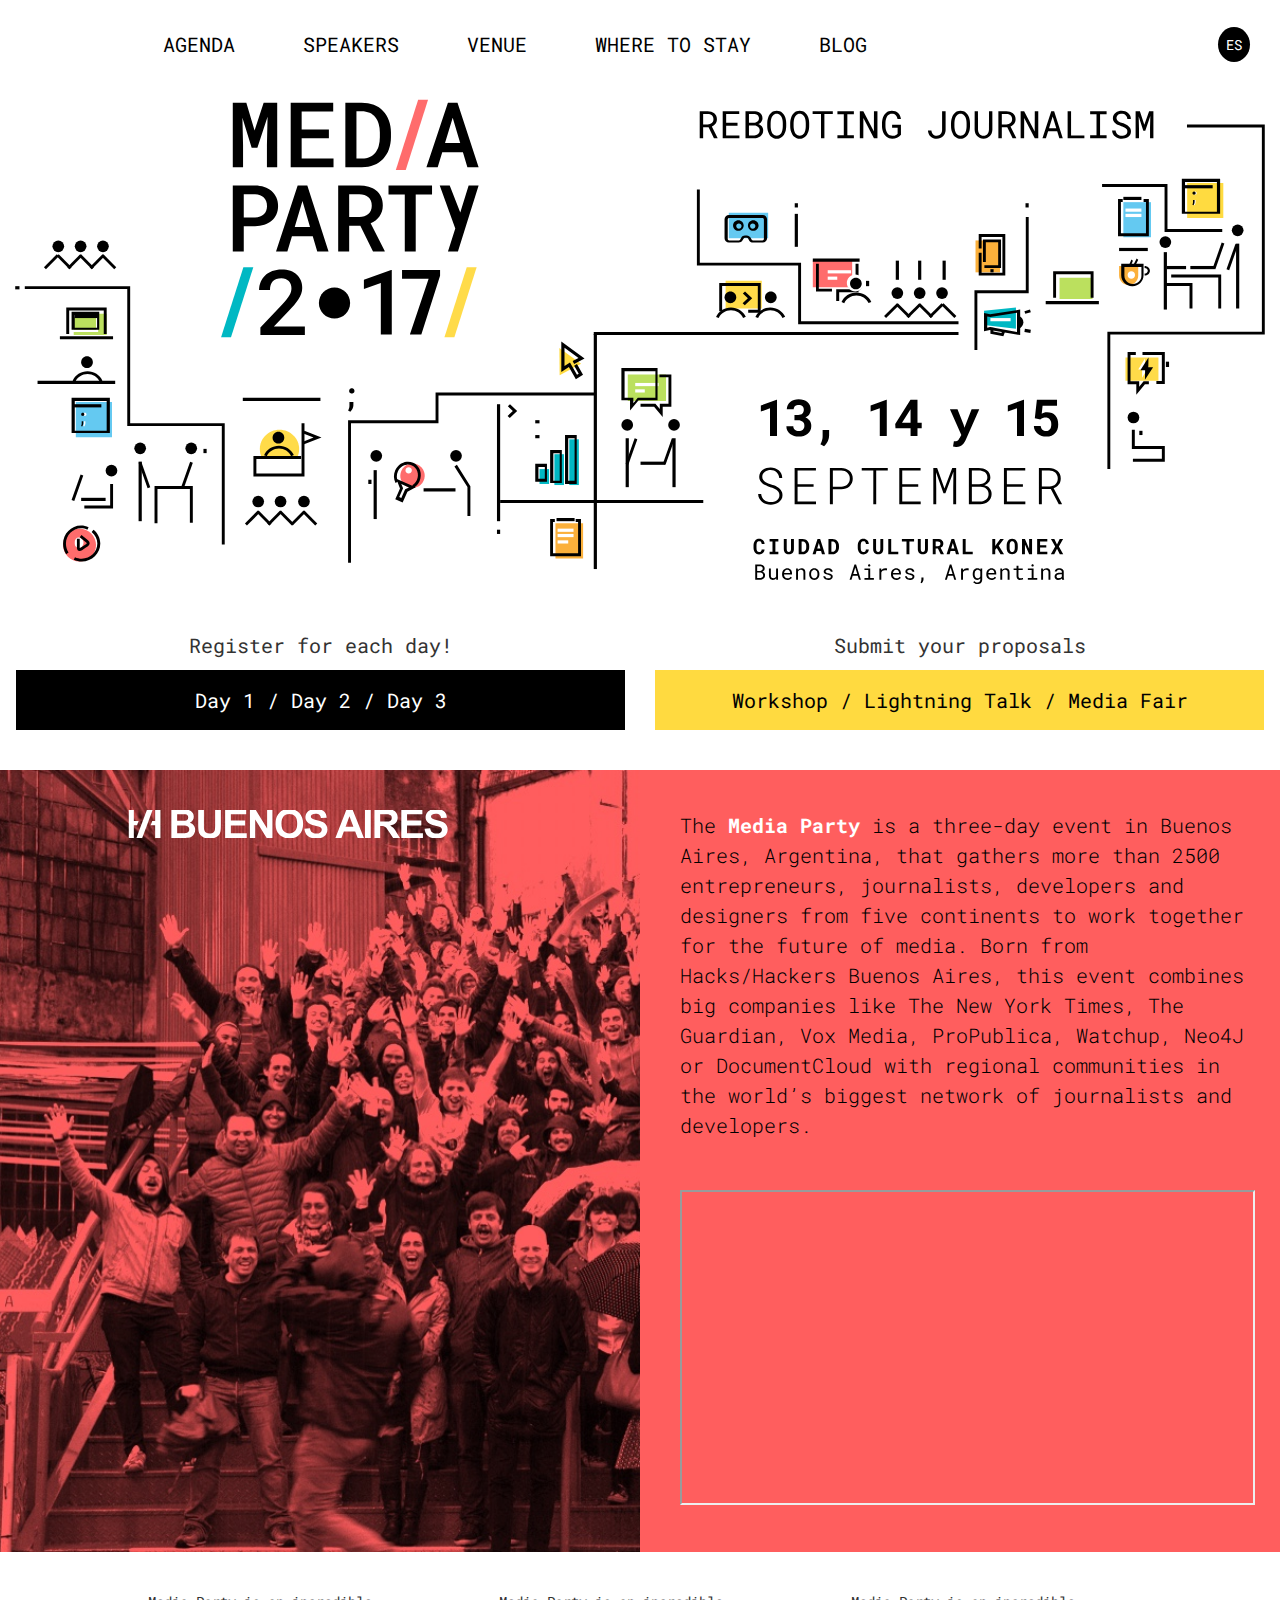
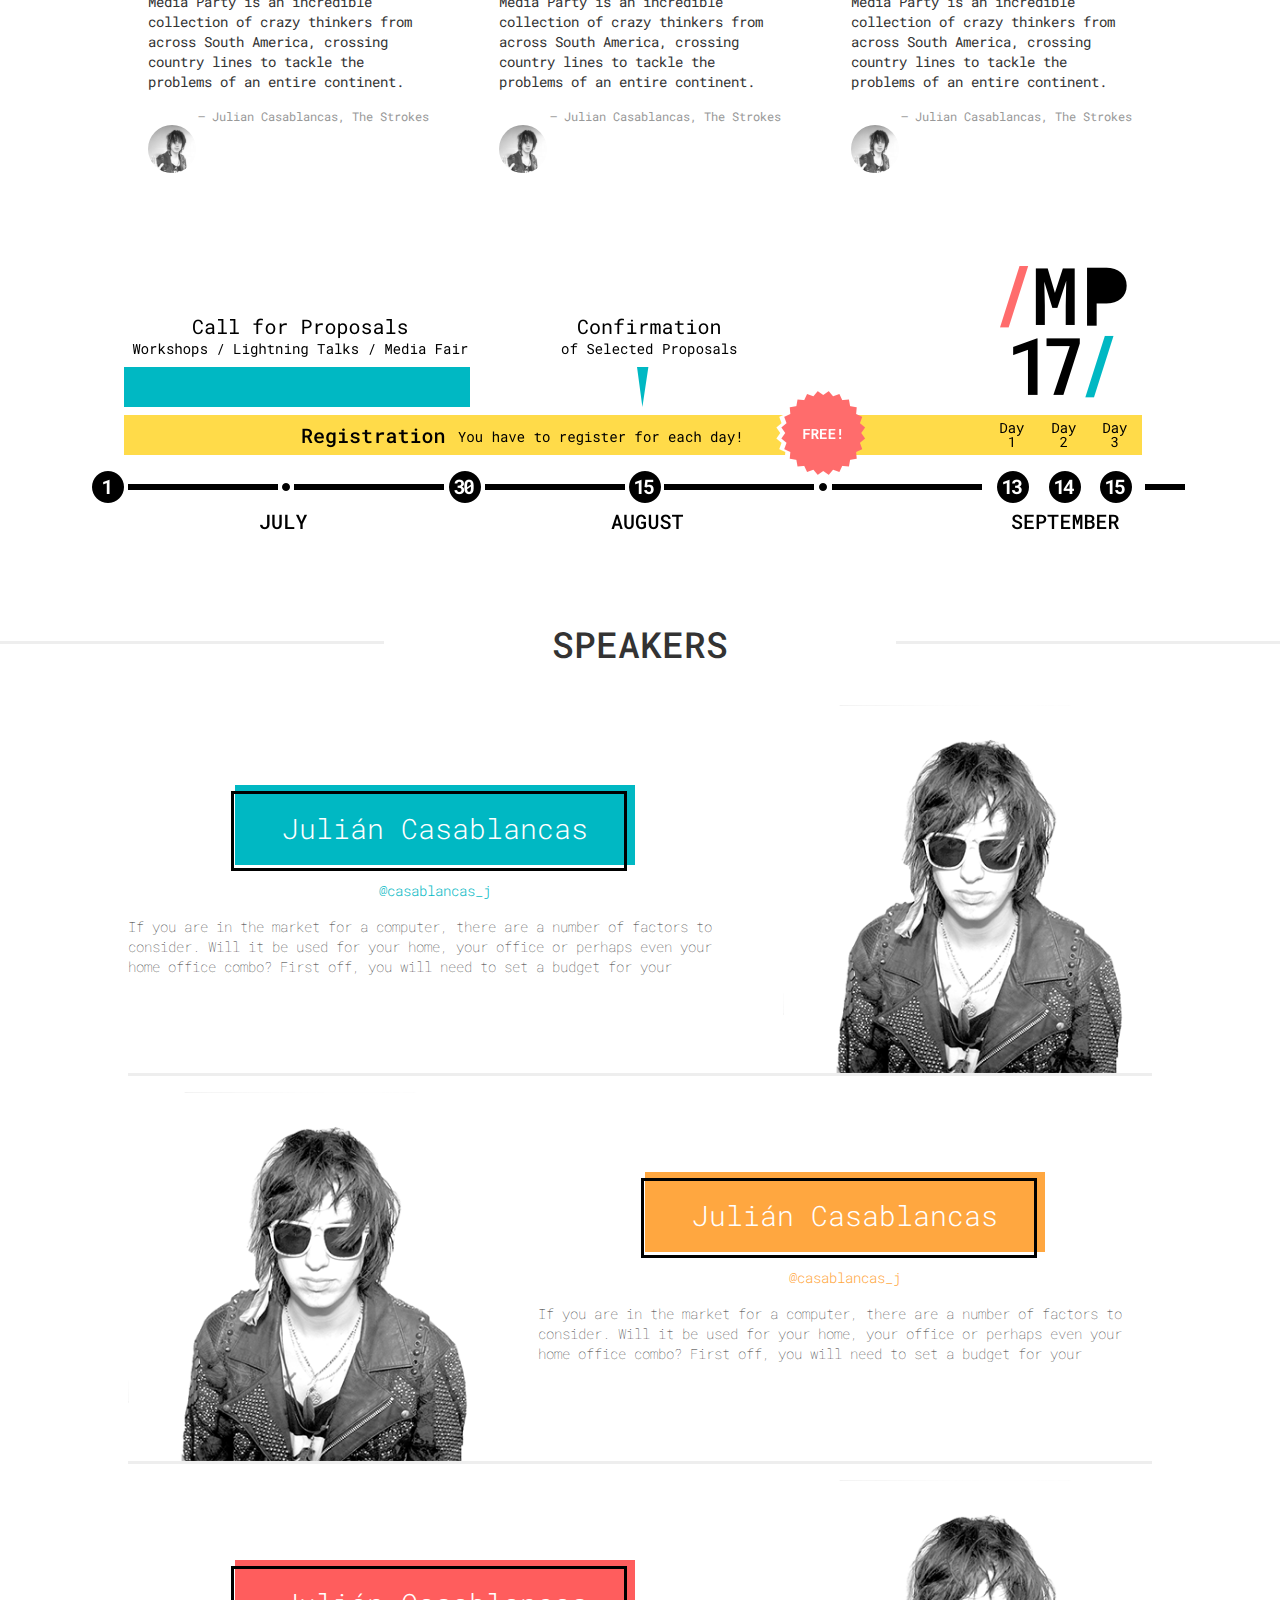
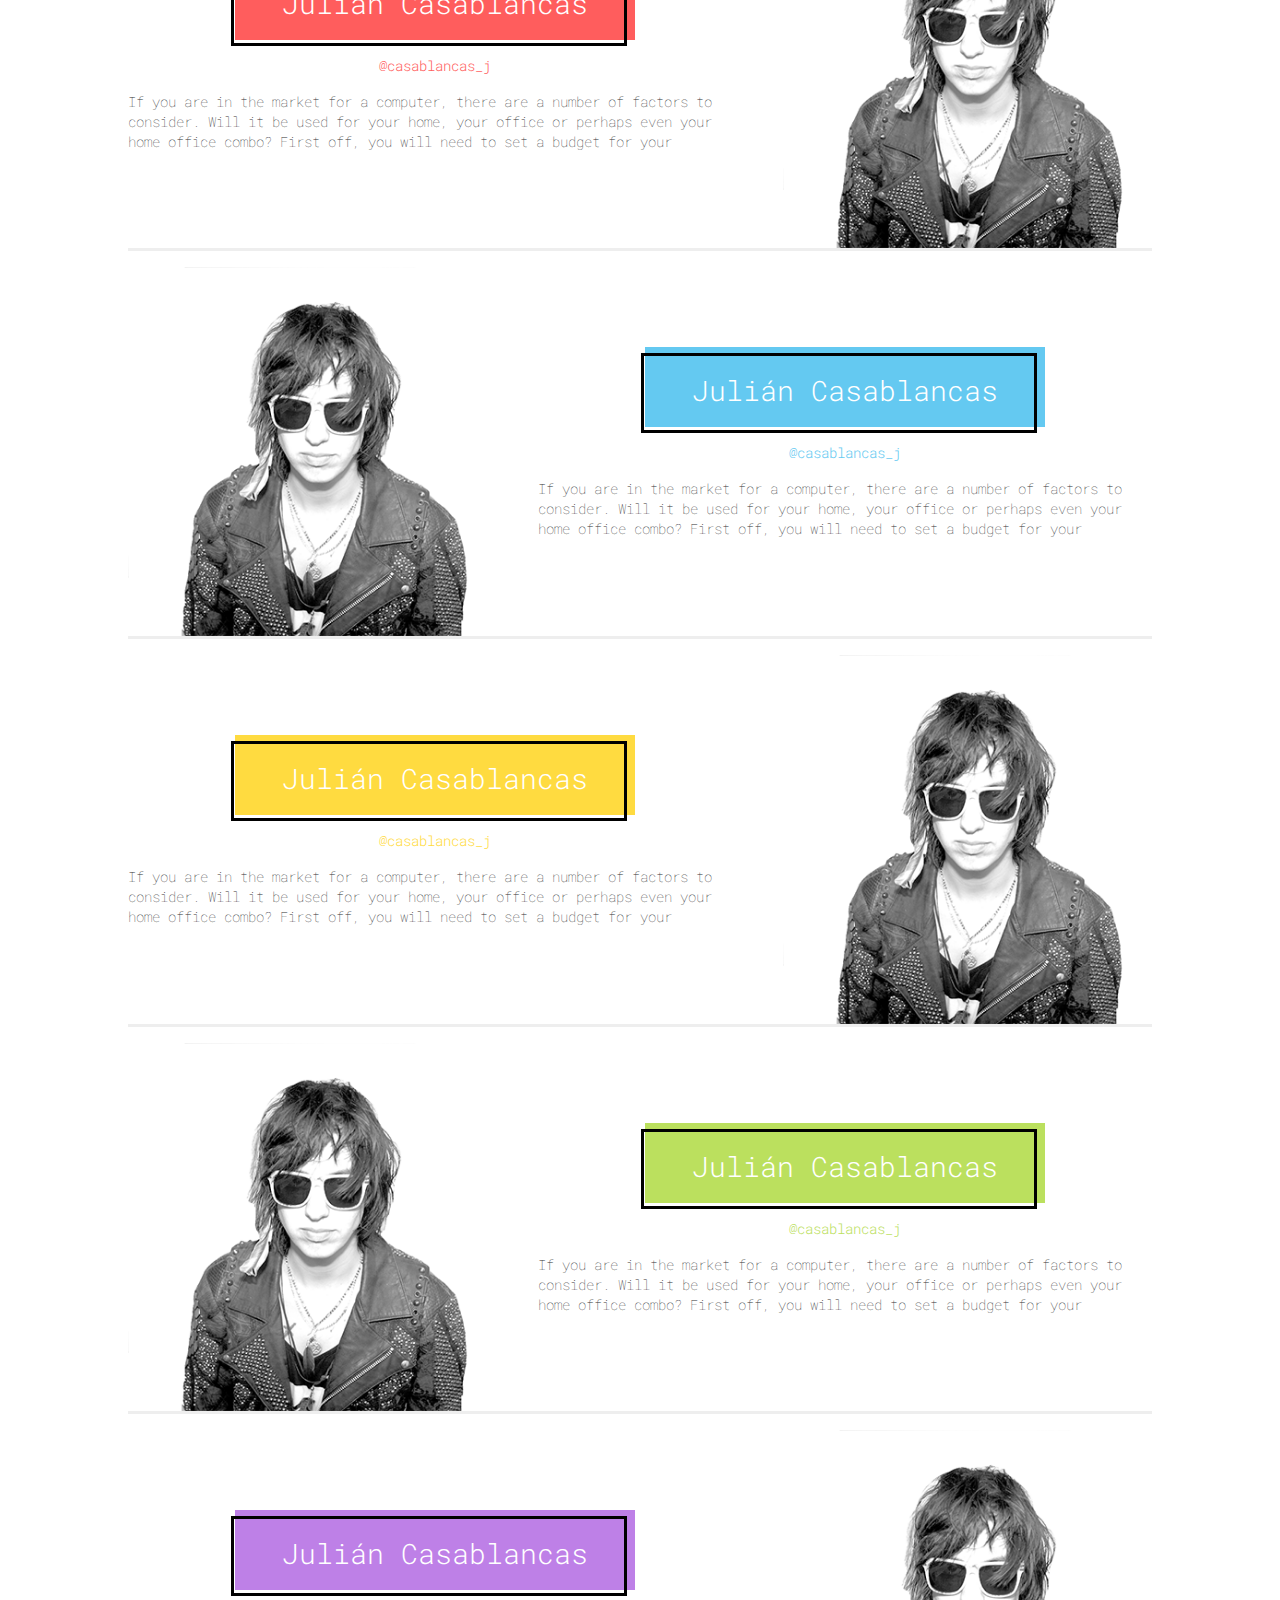
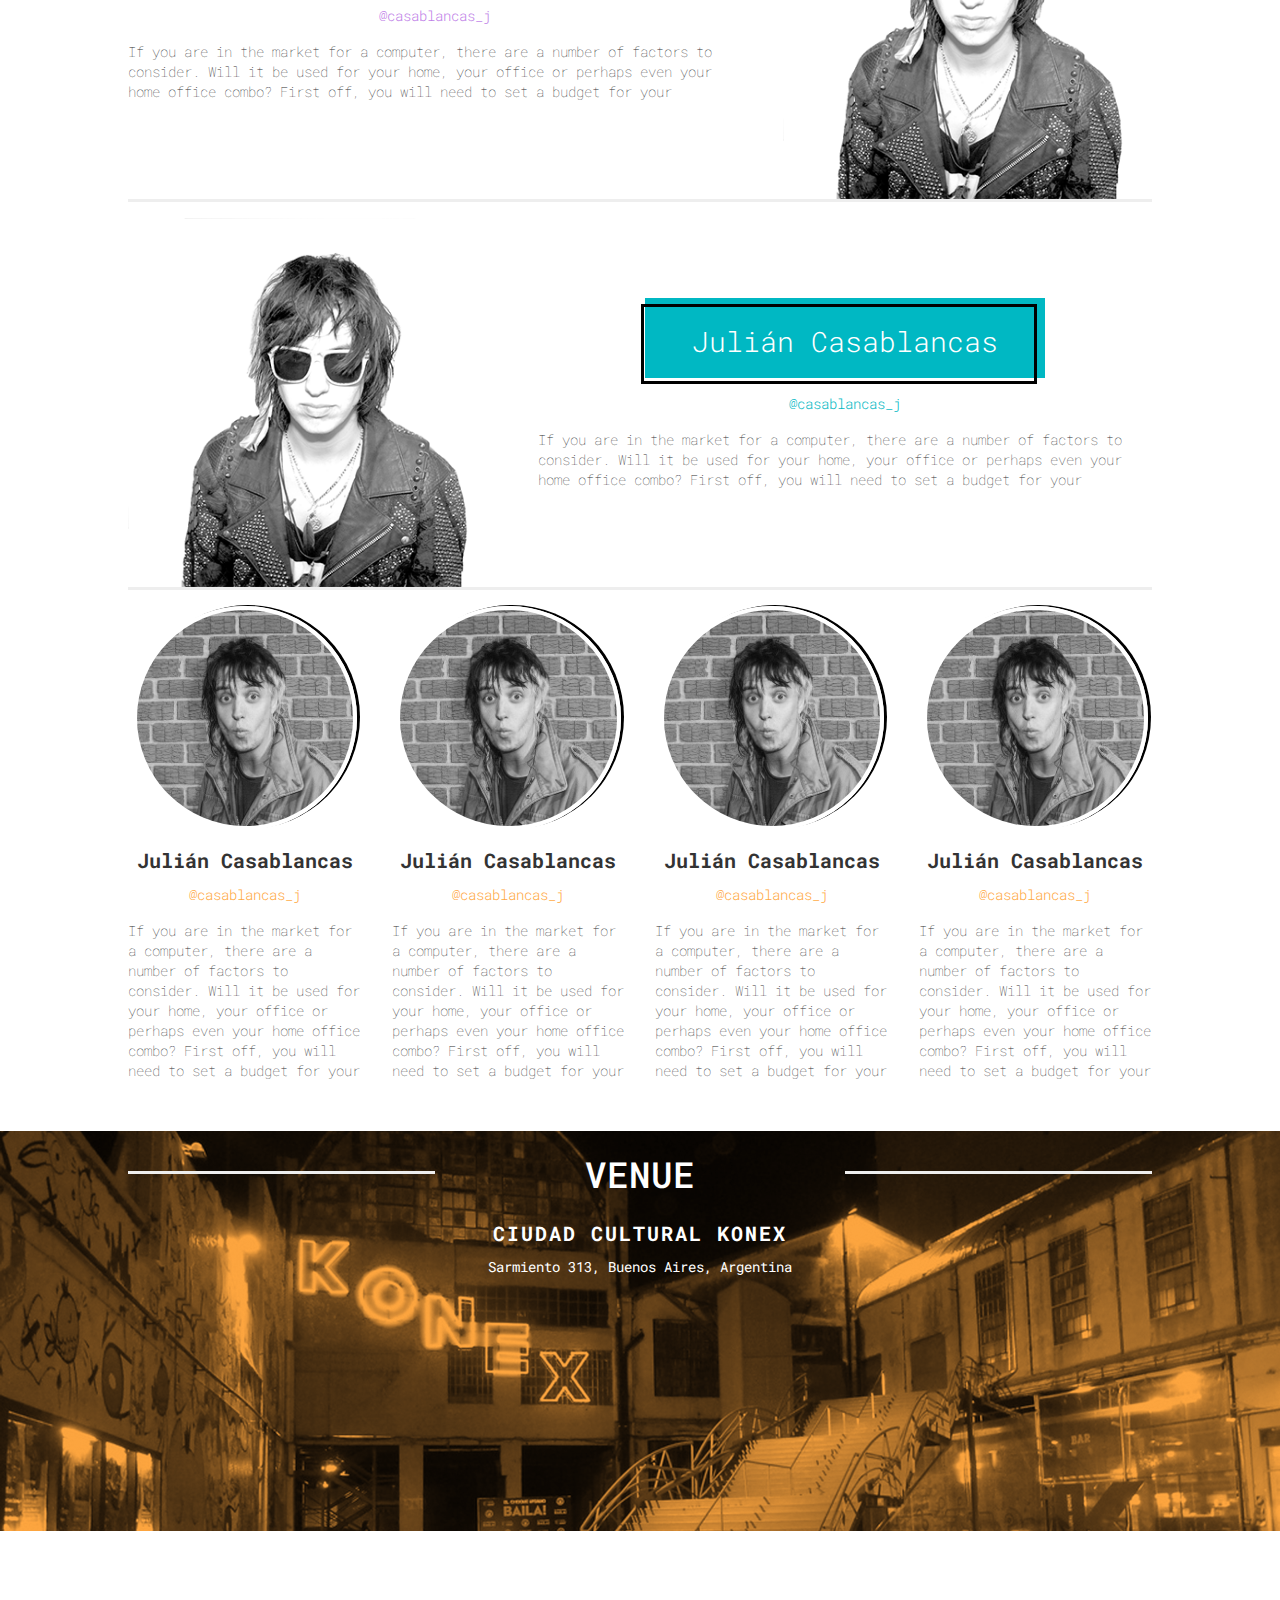
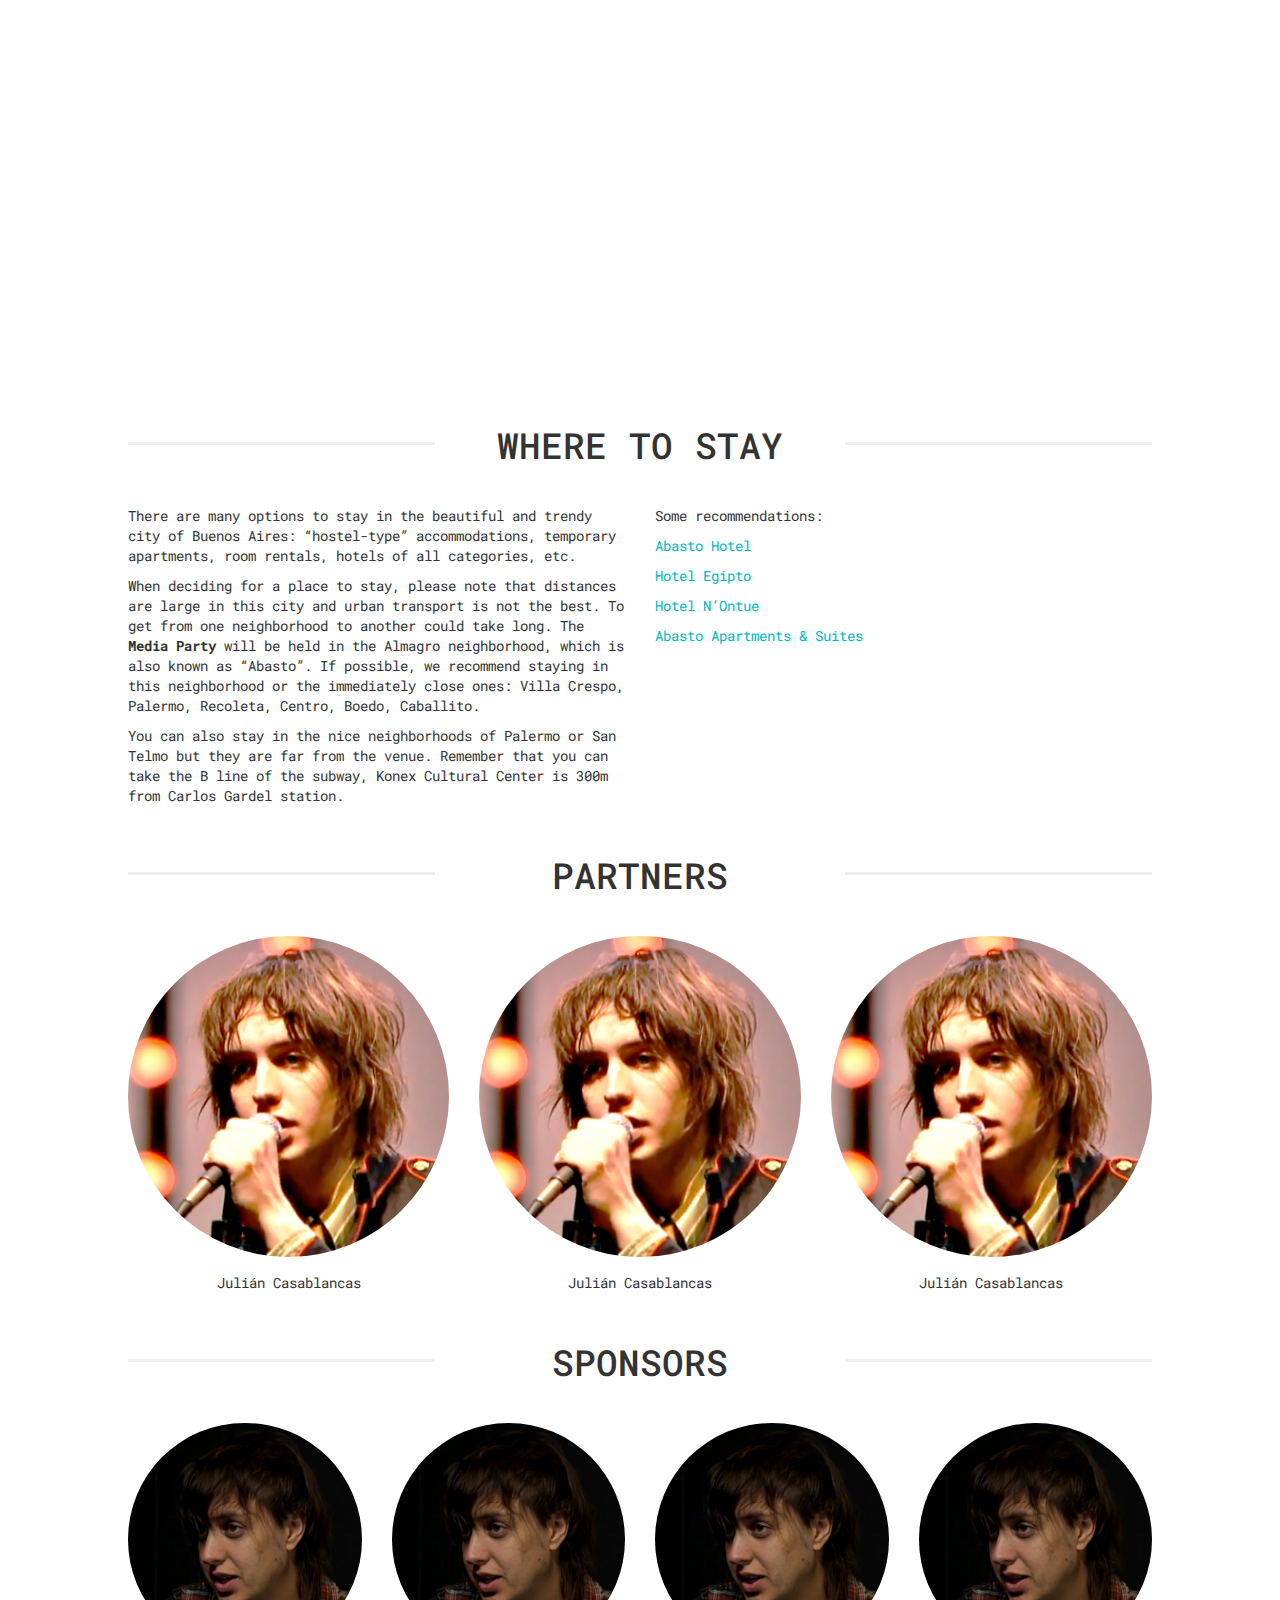
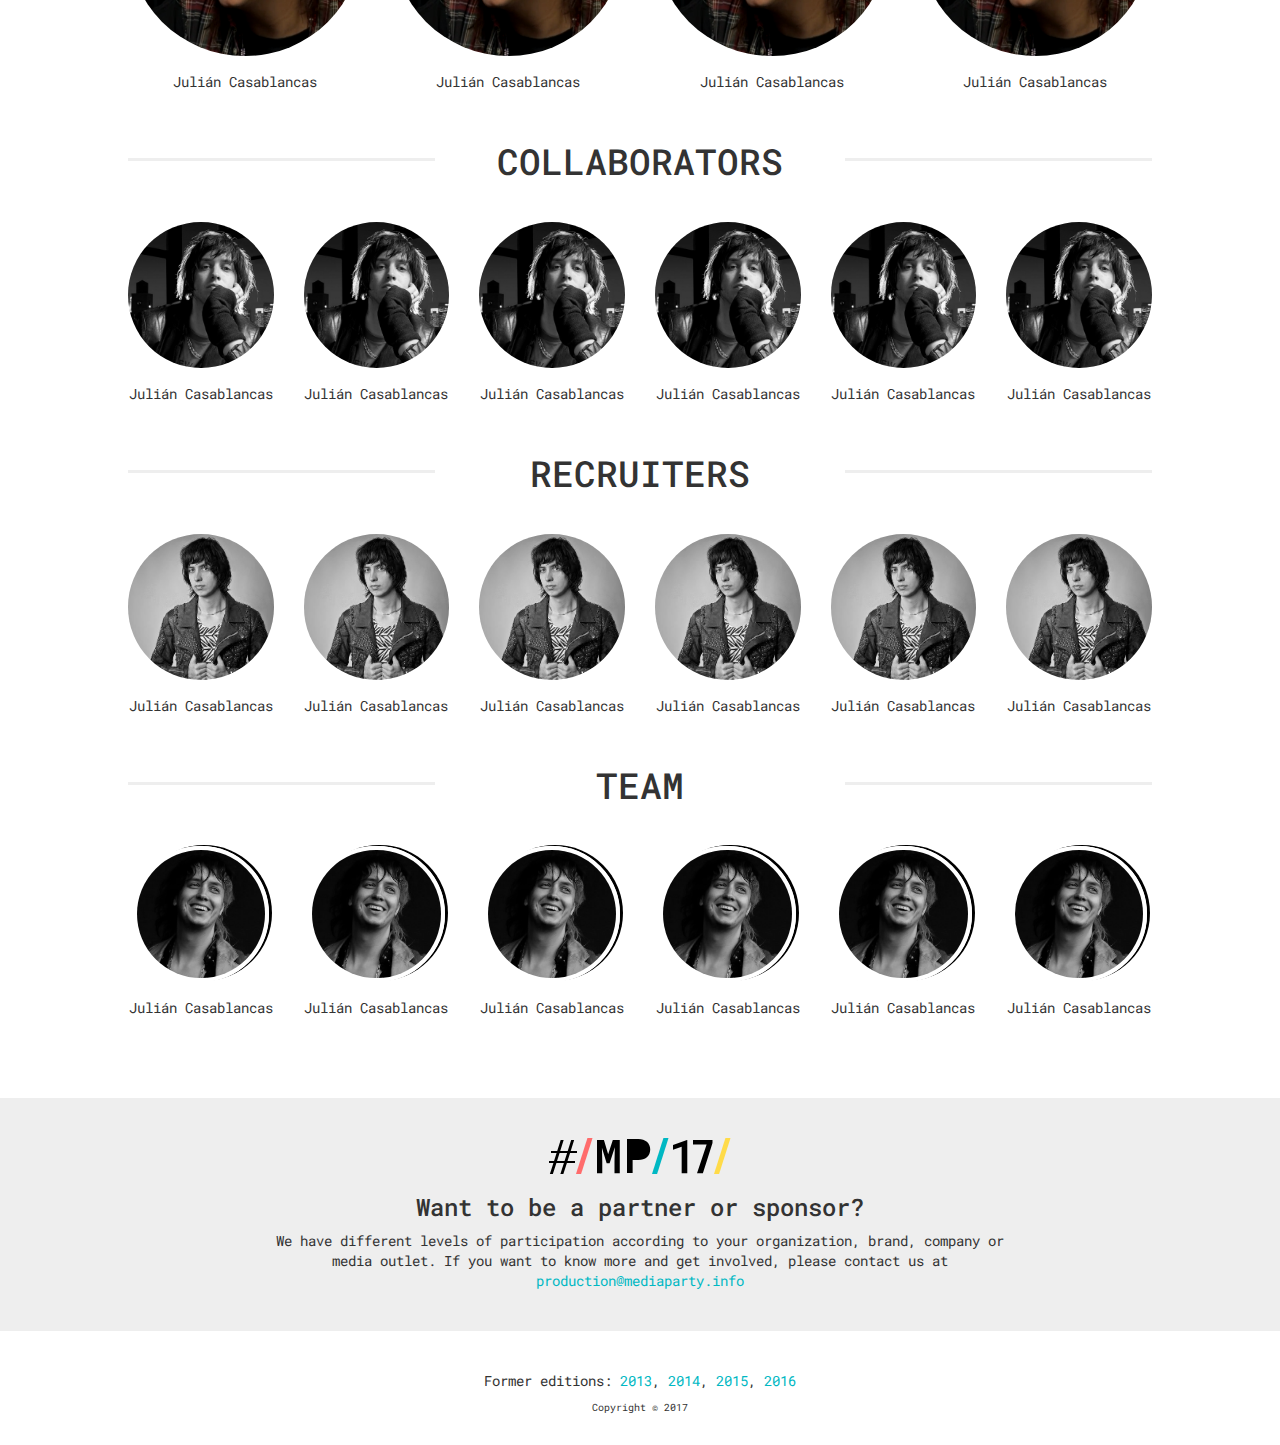
<file: landing_mp/index.html>
<!doctype HTML>
<html lang="en">
  <head>
    <meta charset="utf-8">
  	<title>Media Party / 2017 / Rebooting Journalism</title>
    <meta name="viewport" content="width=device-width, initial-scale=1.0">
  	<meta name="description" content="">
  	<meta name="author" content="">
  	<link rel="shortcut icon" href="images/favicon.ico">

    <!-- CSS -->
  	<link href="css/bootstrap.min.css" rel="stylesheet" type="text/css" />
  	<link href="css/style.css" rel="stylesheet" type="text/css" />

  </head>
  <body class="event__en">
    <div class="container event">
      <header class="event__header">

        <!-- NAV -->
        <div class="row">
          <div class="col-lg-1 col-md-1 col-sm-12 col-xs-12 event__lang">
            <p><a href="es/index.html" title="Español" class="event__lang_link">ES</a></p>
          </div>
          <div class="col-lg-11 col-md-11 col-sm-12 col-xs-12 event__nav">
            <a href="http://sched17.mediaparty.info/" target="_blank" class="event__menu_item event__agenda">Agenda</a>
            <a href="#speakers" class="event__menu_item event__speakers">Speakers</a>
            <a href="#venue" class="event__menu_item event__venue">Venue</a>
            <a href="#where-to-stay" class="event__menu_item event__where">Where to Stay</a>
            <a href="http://blog.mediaparty.info" target="_blank" class="event__menu_item event__blog">Blog</a>
          </div>
        </div>

        <!-- HERO -->
        <div class="row event__hero">

        </div>
      </header>

      <!-- CTAs -->
      <section class="event__actions">
        <div class="row">
          <div class="col-lg-6 col-md-6 col-sm-12 col-xs-12 event__meet_up">
            <p>Register for each day!</p>
            <div class="event__meet_up_links">
              <a href="https://www.meetup.com/HacksHackersBA/events/241141911/" target="_blank" class="event__meet_up_cta">Day 1</a> /
              <a href="https://www.meetup.com/HacksHackersBA/events/241142524/" target="_blank" class="event__meet_up_cta">Day 2</a> /
              <a href="https://www.meetup.com/HacksHackersBA/events/241142536/" target="_blank" class="event__meet_up_cta">Day 3</a>
            </div>
          </div>
          <div class="col-lg-6 col-md-6 col-sm-12 col-xs-12 event__forms">
            <p>Submit your proposals</p>
            <div class="event__forms_links">
              <a href="https://www.meetup.com/HacksHackersBA/events/241141911/" target="_blank" class="event__form_cta">Workshop</a> /
              <a href="https://www.meetup.com/HacksHackersBA/events/241142524/" target="_blank" class="event__form_cta">Lightning Talk</a> /
              <a href="https://www.meetup.com/HacksHackersBA/events/241142536/" target="_blank" class="event__form_cta">Media Fair</a>
            </div>
          </div>
        </div>
      </section>

      <!-- DESCRIPTION -->
      <section class="event__description">
        <div class="row">
          <div class="col-lg-6 col-md-6 col-sm-12 col-xs-12 event__aside">
            <p class="event__hhba">Hacks/Hackers Buenos Aires</p>
          </div>
          <div class="col-lg-6 col-md-6 col-sm-12 col-xs-12 event__desc_text">
            <p>The <span class="event__name">Media Party</span> is a three-day event in Buenos Aires, Argentina, that gathers more than 2500 entrepreneurs, journalists, developers and designers from five continents to work together for the future of media. Born from Hacks/Hackers Buenos Aires, this event combines big companies like The New York Times, The Guardian, Vox Media, ProPublica, Watchup, Neo4J or DocumentCloud with regional communities in the world’s biggest network of journalists and developers.</p>
            <iframe class="event__video" src="https://www.youtube.com/embed/-nIOwew9Crk?rel=0&amp;controls=0&amp;showinfo=0" allowfullscreen></iframe>
          </div>
        </div>
      </section>

      <!-- QUOTES -->
      <section class="event__quotes">
        <div class="row">
          <div class="col-lg-4 col-md-4 col-sm-12 col-xs-12">
            <blockquote class="event__quote">Media Party is an incredible collection of crazy thinkers from across South America, crossing country lines to tackle the problems of an entire continent.
              <small>Julian Casablancas, The Strokes</small>
              <img src="images/quotes/julian.png" class="event__quote_img">
            </blockquote>
          </div>
          <div class="col-lg-4 col-md-4 col-sm-12 col-xs-12">
            <blockquote class="event__quote">Media Party is an incredible collection of crazy thinkers from across South America, crossing country lines to tackle the problems of an entire continent.
              <small>Julian Casablancas, The Strokes</small>
              <img src="images/quotes/julian.png" class="event__quote_img">
            </blockquote>
          </div>
          <div class="col-lg-4 col-md-4 col-sm-12 col-xs-12">
            <blockquote class="event__quote">Media Party is an incredible collection of crazy thinkers from across South America, crossing country lines to tackle the problems of an entire continent.
              <small>Julian Casablancas, The Strokes</small>
              <img src="images/quotes/julian.png" class="event__quote_img">
            </blockquote>
          </div>
        </div>
      </section>

      <!-- TIMELINE -->
      <section class="event__timeline">

      </section>

      <!-- SPEAKERS -->
      <section id="speakers">
          <h2>SPEAKERS</h2>

          <!-- FEATURED -->
          <div class="event__speakers_featured">

            <!-- SPEAKER -->
            <div class="event__speaker event__speaker_even">
              <img src="images/speakers/featured/julian.png" class="event__speaker_img">
              <div class="event__speaker_info">
                <div class="event__speaker_name">
                  <p>Julián Casablancas</p>
                </div>
                <div class="event__speaker_tw">
                  <a href="https://twitter.com/Casablancas_J" target="_blank" class="event__speaker_tw_link">@casablancas_j</a>
                </div>
                <div class="event__speaker_desc">
                  <p>If you are in the market for a computer, there are a number of factors to consider. Will it be used for your home, your office or perhaps even your home office combo? First off, you will need to set a budget for your</p>
                </div>
              </div>
            </div>
            <!-- SPEAKER -->
            <div class="event__speaker event__speaker_uneven">
              <img src="images/speakers/featured/julian.png" class="event__speaker_img">
              <div class="event__speaker_info">
                <div class="event__speaker_name">
                  <p>Julián Casablancas</p>
                </div>
                <div class="event__speaker_tw">
                  <a href="https://twitter.com/Casablancas_J" target="_blank" class="event__speaker_tw_link">@casablancas_j</a>
                </div>
                <div class="event__speaker_desc">
                  <p>If you are in the market for a computer, there are a number of factors to consider. Will it be used for your home, your office or perhaps even your home office combo? First off, you will need to set a budget for your</p>
                </div>
              </div>
            </div>
            <!-- SPEAKER -->
            <div class="event__speaker event__speaker_even">
              <img src="images/speakers/featured/julian.png" class="event__speaker_img">
              <div class="event__speaker_info">
                <div class="event__speaker_name">
                  <p>Julián Casablancas</p>
                </div>
                <div class="event__speaker_tw">
                  <a href="https://twitter.com/Casablancas_J" target="_blank" class="event__speaker_tw_link">@casablancas_j</a>
                </div>
                <div class="event__speaker_desc">
                  <p>If you are in the market for a computer, there are a number of factors to consider. Will it be used for your home, your office or perhaps even your home office combo? First off, you will need to set a budget for your</p>
                </div>
              </div>
            </div>
            <!-- SPEAKER -->
            <div class="event__speaker event__speaker_uneven">
              <img src="images/speakers/featured/julian.png" class="event__speaker_img">
              <div class="event__speaker_info">
                <div class="event__speaker_name">
                  <p>Julián Casablancas</p>
                </div>
                <div class="event__speaker_tw">
                  <a href="https://twitter.com/Casablancas_J" target="_blank" class="event__speaker_tw_link">@casablancas_j</a>
                </div>
                <div class="event__speaker_desc">
                  <p>If you are in the market for a computer, there are a number of factors to consider. Will it be used for your home, your office or perhaps even your home office combo? First off, you will need to set a budget for your</p>
                </div>
              </div>
            </div>
            <!-- SPEAKER -->
            <div class="event__speaker event__speaker_even">
              <img src="images/speakers/featured/julian.png" class="event__speaker_img">
              <div class="event__speaker_info">
                <div class="event__speaker_name">
                  <p>Julián Casablancas</p>
                </div>
                <div class="event__speaker_tw">
                  <a href="https://twitter.com/Casablancas_J" target="_blank" class="event__speaker_tw_link">@casablancas_j</a>
                </div>
                <div class="event__speaker_desc">
                  <p>If you are in the market for a computer, there are a number of factors to consider. Will it be used for your home, your office or perhaps even your home office combo? First off, you will need to set a budget for your</p>
                </div>
              </div>
            </div>
            <!-- SPEAKER -->
            <div class="event__speaker event__speaker_uneven">
              <img src="images/speakers/featured/julian.png" class="event__speaker_img">
              <div class="event__speaker_info">
                <div class="event__speaker_name">
                  <p>Julián Casablancas</p>
                </div>
                <div class="event__speaker_tw">
                  <a href="https://twitter.com/Casablancas_J" target="_blank" class="event__speaker_tw_link">@casablancas_j</a>
                </div>
                <div class="event__speaker_desc">
                  <p>If you are in the market for a computer, there are a number of factors to consider. Will it be used for your home, your office or perhaps even your home office combo? First off, you will need to set a budget for your</p>
                </div>
              </div>
            </div>
            <!-- SPEAKER -->
            <div class="event__speaker event__speaker_even">
              <img src="images/speakers/featured/julian.png" class="event__speaker_img">
              <div class="event__speaker_info">
                <div class="event__speaker_name">
                  <p>Julián Casablancas</p>
                </div>
                <div class="event__speaker_tw">
                  <a href="https://twitter.com/Casablancas_J" target="_blank" class="event__speaker_tw_link">@casablancas_j</a>
                </div>
                <div class="event__speaker_desc">
                  <p>If you are in the market for a computer, there are a number of factors to consider. Will it be used for your home, your office or perhaps even your home office combo? First off, you will need to set a budget for your</p>
                </div>
              </div>
            </div>
            <!-- SPEAKER -->
            <div class="event__speaker event__speaker_uneven">
              <img src="images/speakers/featured/julian.png" class="event__speaker_img">
              <div class="event__speaker_info">
                <div class="event__speaker_name">
                  <p>Julián Casablancas</p>
                </div>
                <div class="event__speaker_tw">
                  <a href="https://twitter.com/Casablancas_J" target="_blank" class="event__speaker_tw_link">@casablancas_j</a>
                </div>
                <div class="event__speaker_desc">
                  <p>If you are in the market for a computer, there are a number of factors to consider. Will it be used for your home, your office or perhaps even your home office combo? First off, you will need to set a budget for your</p>
                </div>
              </div>
            </div>

          </div>

          <!-- FULL LIST -->
          <div class="event__speakers_full">
            <div class="row">

              <!-- SPEAKER -->
              <div class="col-lg-3 col-md-3 col-sm-12 col-xs-12 event__speaker">
                <img src="images/speakers/julian.png" class="event__speaker_img">
                <div class="event__speaker_name">
                  <p>Julián Casablancas</p>
                </div>
                <div class="event__speaker_tw">
                  <a href="https://twitter.com/Casablancas_J" target="_blank" class="event__speaker_tw_link">@casablancas_j</a>
                </div>
                <div class="event__speaker_desc">
                  <p>If you are in the market for a computer, there are a number of factors to consider. Will it be used for your home, your office or perhaps even your home office combo? First off, you will need to set a budget for your</p>
                </div>
              </div>

              <!-- SPEAKER -->
              <div class="col-lg-3 col-md-3 col-sm-12 col-xs-12 event__speaker">
                <img src="images/speakers/julian.png" class="event__speaker_img">
                <div class="event__speaker_name">
                  <p>Julián Casablancas</p>
                </div>
                <div class="event__speaker_tw">
                  <a href="https://twitter.com/Casablancas_J" target="_blank" class="event__speaker_tw_link">@casablancas_j</a>
                </div>
                <div class="event__speaker_desc">
                  <p>If you are in the market for a computer, there are a number of factors to consider. Will it be used for your home, your office or perhaps even your home office combo? First off, you will need to set a budget for your</p>
                </div>
              </div>

              <!-- SPEAKER -->
              <div class="col-lg-3 col-md-3 col-sm-12 col-xs-12 event__speaker">
                <img src="images/speakers/julian.png" class="event__speaker_img">
                <div class="event__speaker_name">
                  <p>Julián Casablancas</p>
                </div>
                <div class="event__speaker_tw">
                  <a href="https://twitter.com/Casablancas_J" target="_blank" class="event__speaker_tw_link">@casablancas_j</a>
                </div>
                <div class="event__speaker_desc">
                  <p>If you are in the market for a computer, there are a number of factors to consider. Will it be used for your home, your office or perhaps even your home office combo? First off, you will need to set a budget for your</p>
                </div>
              </div>

              <!-- SPEAKER -->
              <div class="col-lg-3 col-md-3 col-sm-12 col-xs-12 event__speaker">
                <img src="images/speakers/julian.png" class="event__speaker_img">
                <div class="event__speaker_name">
                  <p>Julián Casablancas</p>
                </div>
                <div class="event__speaker_tw">
                  <a href="https://twitter.com/Casablancas_J" target="_blank" class="event__speaker_tw_link">@casablancas_j</a>
                </div>
                <div class="event__speaker_desc">
                  <p>If you are in the market for a computer, there are a number of factors to consider. Will it be used for your home, your office or perhaps even your home office combo? First off, you will need to set a budget for your</p>
                </div>
              </div>

            </div>

          </div>
      </section>

      <!-- VENUE -->
      <section id="venue">
          <div class="event__venue_info">
            <h2>Venue</h2>
            <p class="event__venue_name">Ciudad Cultural Konex</p>
            <p class="event__venue_address">Sarmiento 313, Buenos Aires, Argentina</p>
          </div>
          <iframe src="https://www.google.com/maps/embed?pb=!1m14!1m8!1m3!1d13135.614888414615!2d-58.41068!3d-34.606596!3m2!1i1024!2i768!4f13.1!3m3!1m2!1s0x0%3A0x6dd823092cb367d9!2sCiudad+Cultural+Konex!5e0!3m2!1sen!2sar!4v1498682731427" width="100%" height="450" frameborder="0" style="border:0" allowfullscreen></iframe>
      </section>

      <!-- WHERE TO STAY -->
      <section id="where-to-stay" class="event__where_to_stay">
          <h2>Where to Stay</h2>
          <div class="row">
            <div class="col-lg-6 col-md-6 col-sm-12 col-xs-12 event__where_to_stay_description">
              <p>There are many options to stay in the beautiful and trendy city of Buenos Aires: “hostel-type” accommodations, temporary apartments, room rentals, hotels of all categories, etc. </p>
              <p>When deciding for a place to stay, please note that distances are large in this city and urban transport is not the best. To get from one neighborhood to another could take long. The <b>Media Party</b> will be held in the Almagro neighborhood, which is also known as “Abasto”. If possible, we recommend staying in this neighborhood or the immediately close ones: Villa Crespo, Palermo, Recoleta, Centro, Boedo, Caballito. </p>
              <p>You can also stay in the nice neighborhoods of  Palermo or San Telmo but they are far from the venue. Remember that you can take the B line of the subway, Konex Cultural Center is 300m from Carlos Gardel station.</p>
            </div>
            <div class="col-lg-6 col-md-6 col-sm-12 col-xs-12 event__where_to_stay_description">
              <p>Some recommendations:</p>
              <p><a href="http://www.abastohotel.com/" target="_blank">Abasto Hotel</a></p>
              <p><a href="http://www.hotelegipto.com.ar/" target="_blank">Hotel Egipto</a></p>
              <p><a href="http://www.nontuehotel.com.ar/" target="_blank">Hotel N’Ontue</a></p>
              <p><a href="http://abastoapartsuites.com.ar/" target="_blank">Abasto Apartments & Suites</a></p>
            </div>
          </div>
      </section>

      <!-- PARTNERS -->
      <section class="event__partners">
          <h2>PARTNERS</h2>
          <div class="row">

            <!-- PARTNER -->
            <div class="col-lg-4 col-md-4 col-sm-12 col-xs-12 event__partner">
              <img src="images/partners/julian.png" class="event__partners_img">
              <div class="event__partners_name">
                <p>Julián Casablancas</p>
              </div>
            </div>

            <!-- PARTNER -->
            <div class="col-lg-4 col-md-4 col-sm-12 col-xs-12 event__partner">
              <img src="images/partners/julian.png" class="event__partners_img">
              <div class="event__partners_name">
                <p>Julián Casablancas</p>
              </div>
            </div>

            <!-- PARTNER -->
            <div class="col-lg-4 col-md-4 col-sm-12 col-xs-12 event__partner">
              <img src="images/partners/julian.png" class="event__partners_img">
              <div class="event__partners_name">
                <p>Julián Casablancas</p>
              </div>
            </div>

          </div>
      </section>

      <!-- SPONSORS -->
      <section class="event__sponsors">
          <h2>SPONSORS</h2>
          <div class="row">

            <!-- SPONSOR -->
            <div class="col-lg-3 col-md-3 col-sm-12 col-xs-12 event__sponsor">
              <img src="images/sponsors/julian.png" class="event__sponsors_img">
              <div class="event__collaborators_name">
                <p>Julián Casablancas</p>
              </div>
            </div>

            <!-- SPONSOR -->
            <div class="col-lg-3 col-md-3 col-sm-12 col-xs-12 event__sponsor">
              <img src="images/sponsors/julian.png" class="event__sponsors_img">
              <div class="event__collaborators_name">
                <p>Julián Casablancas</p>
              </div>
            </div>

            <!-- SPONSOR -->
            <div class="col-lg-3 col-md-3 col-sm-12 col-xs-12 event__sponsor">
              <img src="images/sponsors/julian.png" class="event__sponsors_img">
              <div class="event__collaborators_name">
                <p>Julián Casablancas</p>
              </div>
            </div>

            <!-- SPONSOR -->
            <div class="col-lg-3 col-md-3 col-sm-12 col-xs-12 event__sponsor">
              <img src="images/sponsors/julian.png" class="event__sponsors_img">
              <div class="event__collaborators_name">
                <p>Julián Casablancas</p>
              </div>
            </div>

          </div>
      </section>

      <!-- COLLABORATORS -->
      <section class="event__collaborators">
          <h2>COLLABORATORS</h2>

          <div class="row">

            <!-- COLLABORATOR -->
            <div class="col-lg-2 col-md-2 col-sm-6 col-xs-6 event__collaborator">
              <img src="images/collaborators/julian.png" class="event__collaborators_img">
              <div class="event__collaborators_name">
                <p>Julián Casablancas</p>
              </div>
            </div>

            <!-- COLLABORATOR -->
            <div class="col-lg-2 col-md-2 col-sm-6 col-xs-6 event__collaborator">
              <img src="images/collaborators/julian.png" class="event__collaborators_img">
              <div class="event__collaborators_name">
                <p>Julián Casablancas</p>
              </div>
            </div>

            <!-- COLLABORATOR -->
            <div class="col-lg-2 col-md-2 col-sm-6 col-xs-6 event__collaborator">
              <img src="images/collaborators/julian.png" class="event__collaborators_img">
              <div class="event__collaborators_name">
                <p>Julián Casablancas</p>
              </div>
            </div>

            <!-- COLLABORATOR -->
            <div class="col-lg-2 col-md-2 col-sm-6 col-xs-6 event__collaborator">
              <img src="images/collaborators/julian.png" class="event__collaborators_img">
              <div class="event__collaborators_name">
                <p>Julián Casablancas</p>
              </div>
            </div>

            <!-- COLLABORATOR -->
            <div class="col-lg-2 col-md-2 col-sm-6 col-xs-6 event__collaborator">
              <img src="images/collaborators/julian.png" class="event__collaborators_img">
              <div class="event__collaborators_name">
                <p>Julián Casablancas</p>
              </div>
            </div>

            <!-- COLLABORATOR -->
            <div class="col-lg-2 col-md-2 col-sm-6 col-xs-6 event__collaborator">
              <img src="images/collaborators/julian.png" class="event__collaborators_img">
              <div class="event__collaborators_name">
                <p>Julián Casablancas</p>
              </div>
            </div>

          </div>
      </section>

      <!-- RECRUITERS -->
      <section class="event__recruiters">
          <h2>Recruiters</h2>

          <div class="row">

            <!-- RECRUITER -->
            <div class="col-lg-2 col-md-2 col-sm-6 col-xs-6 event__recruiter">
              <img src="images/recruiters/julian.png" class="event__recruiter_img">
              <div class="event__recruiters_name">
                <p>Julián Casablancas</p>
              </div>
            </div>

            <!-- RECRUITER -->
            <div class="col-lg-2 col-md-2 col-sm-6 col-xs-6 event__recruiter">
              <img src="images/recruiters/julian.png" class="event__recruiter_img">
              <div class="event__recruiters_name">
                <p>Julián Casablancas</p>
              </div>
            </div>

            <!-- RECRUITER -->
            <div class="col-lg-2 col-md-2 col-sm-6 col-xs-6 event__recruiter">
              <img src="images/recruiters/julian.png" class="event__recruiter_img">
              <div class="event__recruiters_name">
                <p>Julián Casablancas</p>
              </div>
            </div>

            <!-- RECRUITER -->
            <div class="col-lg-2 col-md-2 col-sm-6 col-xs-6 event__recruiter">
              <img src="images/recruiters/julian.png" class="event__recruiter_img">
              <div class="event__recruiters_name">
                <p>Julián Casablancas</p>
              </div>
            </div>

            <!-- RECRUITER -->
            <div class="col-lg-2 col-md-2 col-sm-6 col-xs-6 event__recruiter">
              <img src="images/recruiters/julian.png" class="event__recruiter_img">
              <div class="event__recruiters_name">
                <p>Julián Casablancas</p>
              </div>
            </div>

            <!-- RECRUITER -->
            <div class="col-lg-2 col-md-2 col-sm-6 col-xs-6 event__recruiter">
              <img src="images/recruiters/julian.png" class="event__recruiter_img">
              <div class="event__recruiters_name">
                <p>Julián Casablancas</p>
              </div>
            </div>

          </div>
        </section>

          <!-- TEAM -->
          <section class="event__team">
              <h2>TEAM</h2>

              <div class="row">

                <!-- TEAM -->
                <div class="col-lg-2 col-md-2 col-sm-6 col-xs-6 event__team_member">
                  <img src="images/team/julian.png" class="event__team_img">
                  <div class="event__team_name">
                    <p>Julián Casablancas</p>
                  </div>
                </div>

                <!-- TEAM -->
                <div class="col-lg-2 col-md-2 col-sm-6 col-xs-6 event__team_member">
                  <img src="images/team/julian.png" class="event__team_img">
                  <div class="event__team_name">
                    <p>Julián Casablancas</p>
                  </div>
                </div>

                <!-- TEAM -->
                <div class="col-lg-2 col-md-2 col-sm-6 col-xs-6 event__team_member">
                  <img src="images/team/julian.png" class="event__team_img">
                  <div class="event__team_name">
                    <p>Julián Casablancas</p>
                  </div>
                </div>

                <!-- TEAM -->
                <div class="col-lg-2 col-md-2 col-sm-6 col-xs-6 event__team_member">
                  <img src="images/team/julian.png" class="event__team_img">
                  <div class="event__team_name">
                    <p>Julián Casablancas</p>
                  </div>
                </div>

                <!-- TEAM -->
                <div class="col-lg-2 col-md-2 col-sm-6 col-xs-6 event__team_member">
                  <img src="images/team/julian.png" class="event__team_img">
                  <div class="event__team_name">
                    <p>Julián Casablancas</p>
                  </div>
                </div>

                <!-- TEAM -->
                <div class="col-lg-2 col-md-2 col-sm-6 col-xs-6 event__team_member">
                  <img src="images/team/julian.png" class="event__team_img">
                  <div class="event__team_name">
                    <p>Julián Casablancas</p>
                  </div>
                </div>

              </div>

      </section>

      <!-- FOOTER -->
      <footer class="event__footer">
        <div class="row">
          <div class="col-lg-12 col-md-12 col-sm-12 col-xs-12 event__footer_cta">
            <img src="images/mp_logo_mid.svg" title="Media Party / 2017" alt="Media Party / 2017">
            <h3>Want to be a partner or sponsor?</h3>
            <p>We have different levels of participation according to your organization, brand, company or media outlet. If you want to know more and get involved, please contact us at <a href="mailto:production@mediaparty.info" class="event__contact_link">production@mediaparty.info</a></p>
          </div>
          <div class="col-lg-12 col-md-12 col-sm-12 col-xs-12">
            <p>Former editions:
              <a href="http://lanyrd.com/2013/hhba/" class="event__link">2013</a>,
              <a href="http://lanyrd.com/2014/hhba/" class="event__link">2014</a>,
              <a href="https://hackshackersbamediaparty2015.sched.com/" class="event__link">2015</a>,
              <a href="https://hackshackersbamediaparty2016.sched.com/" class="event__link">2016</a>
            </p>
            <p class="event__copyright">Copyright © 2017</p>
          </div>
        </div>
      </footer>

    </div>
  </body>
</html>
</file>
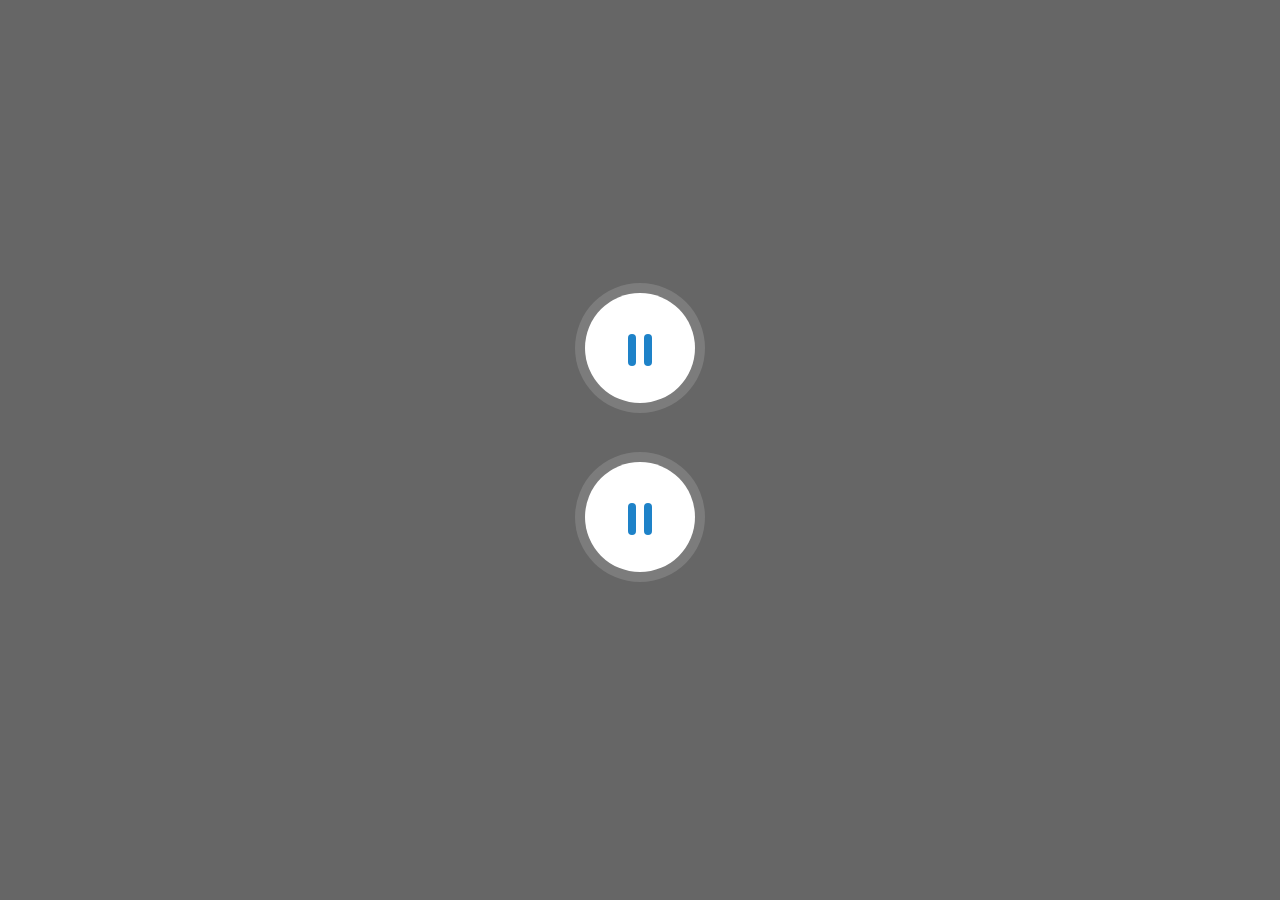
<file: test/index.html>
<!doctype HTML>
<html>
  <head>
    <title>test svg</title>
    <style>
      body {
        background: #666;
        padding: 0;
        margin: 0;
      }
      .center {
        width: 100vw;
        height: 100vh;
        min-height: 10em;
        display: table-cell;
        vertical-align: middle;
        text-align: center;
      }
      .svg_bg {
        width: 200px;
        height: 200px;
        margin: auto;
        background: url("img/big_player_pause.svg") no-repeat center;
      }
    </style>
  </head>
  <body>
    <div class="center">
      <img class="svg" src="img/big_player_pause.svg">
      <div class="svg_bg">
      </div>
    </div>
  </body>
</html>
</file>
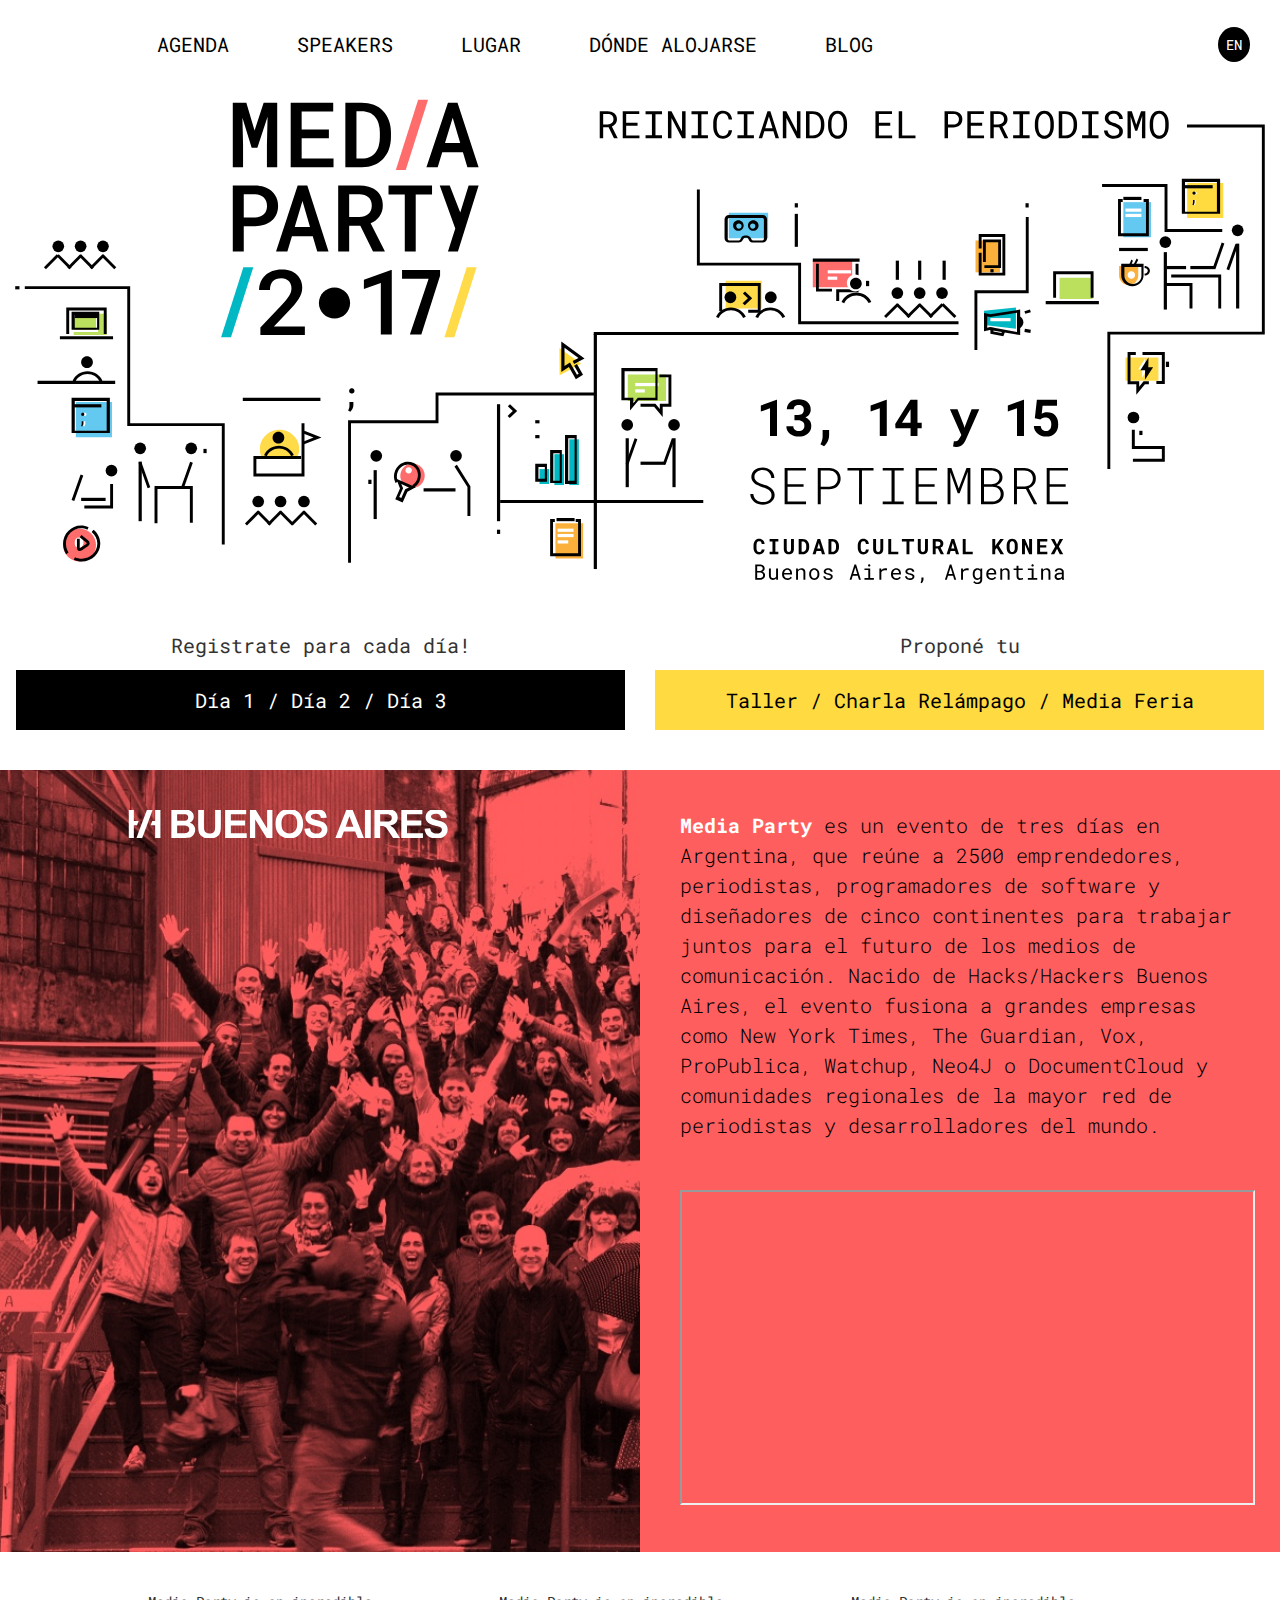
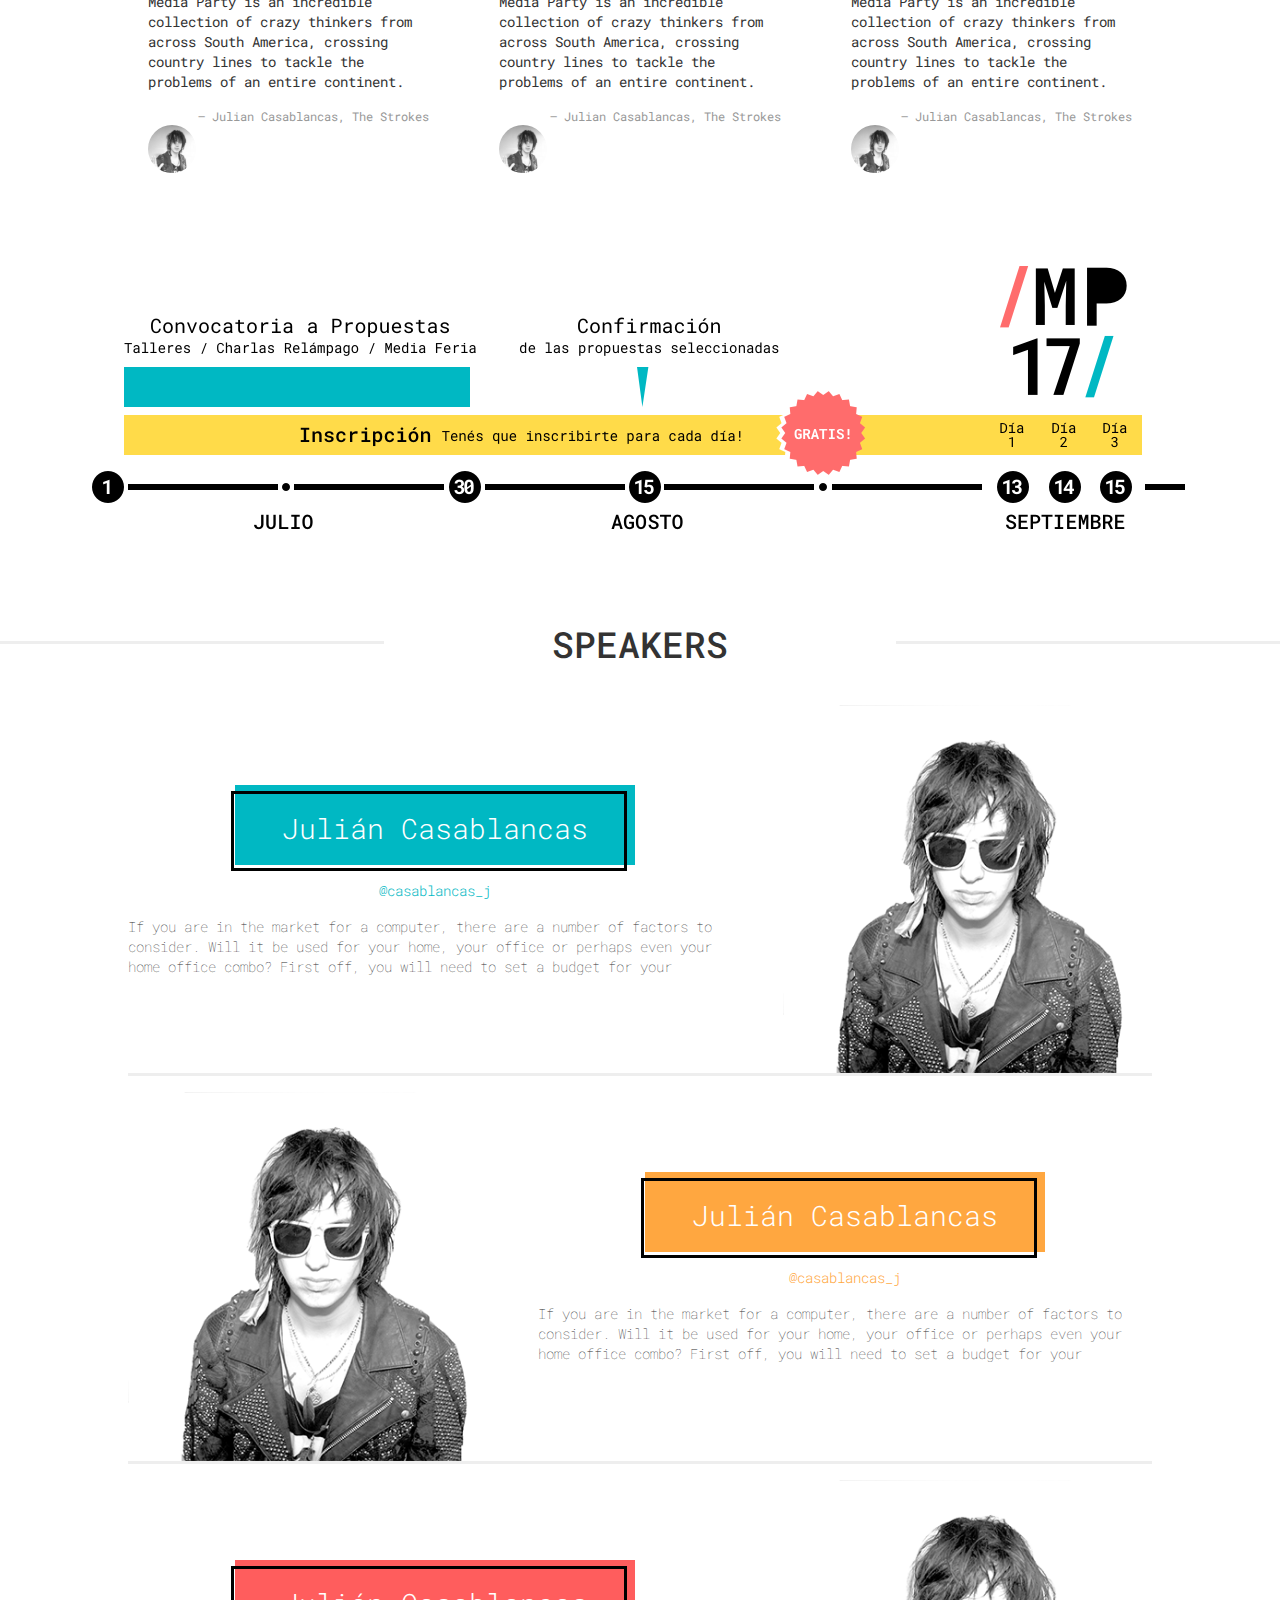
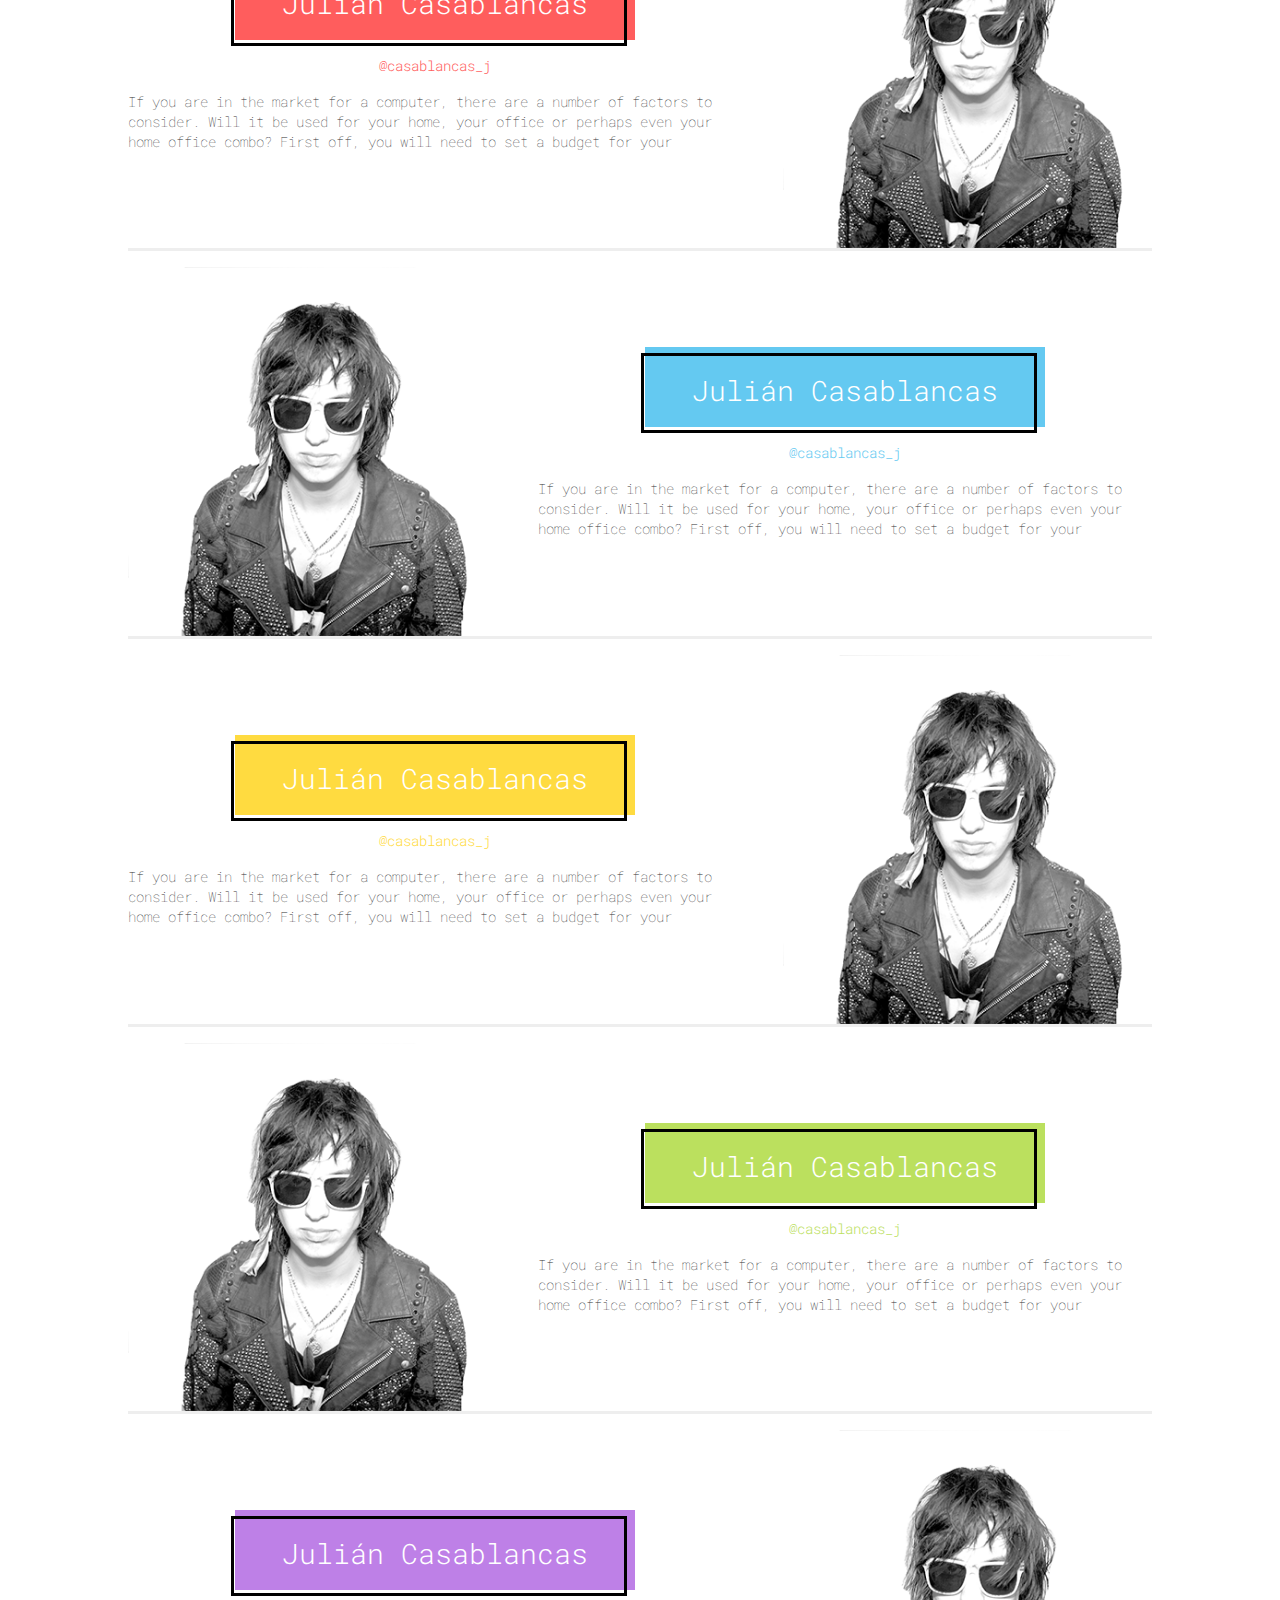
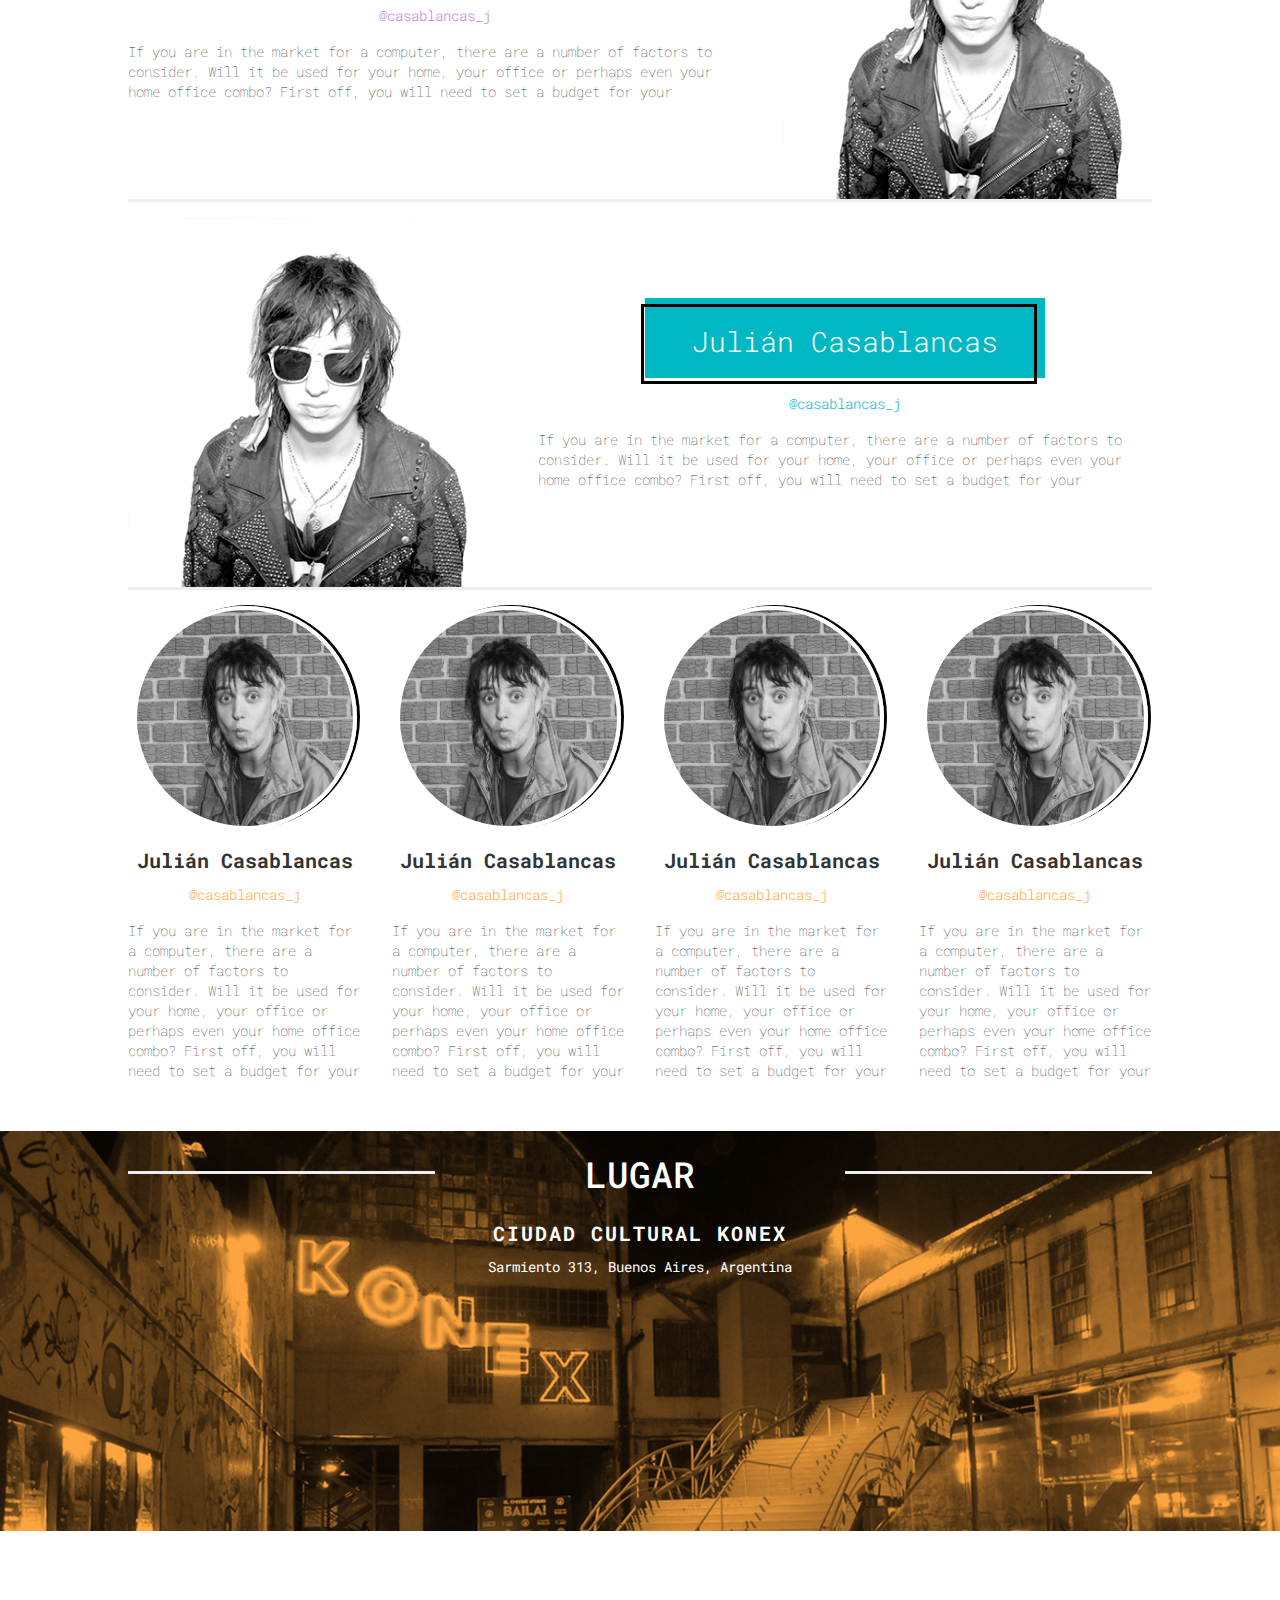
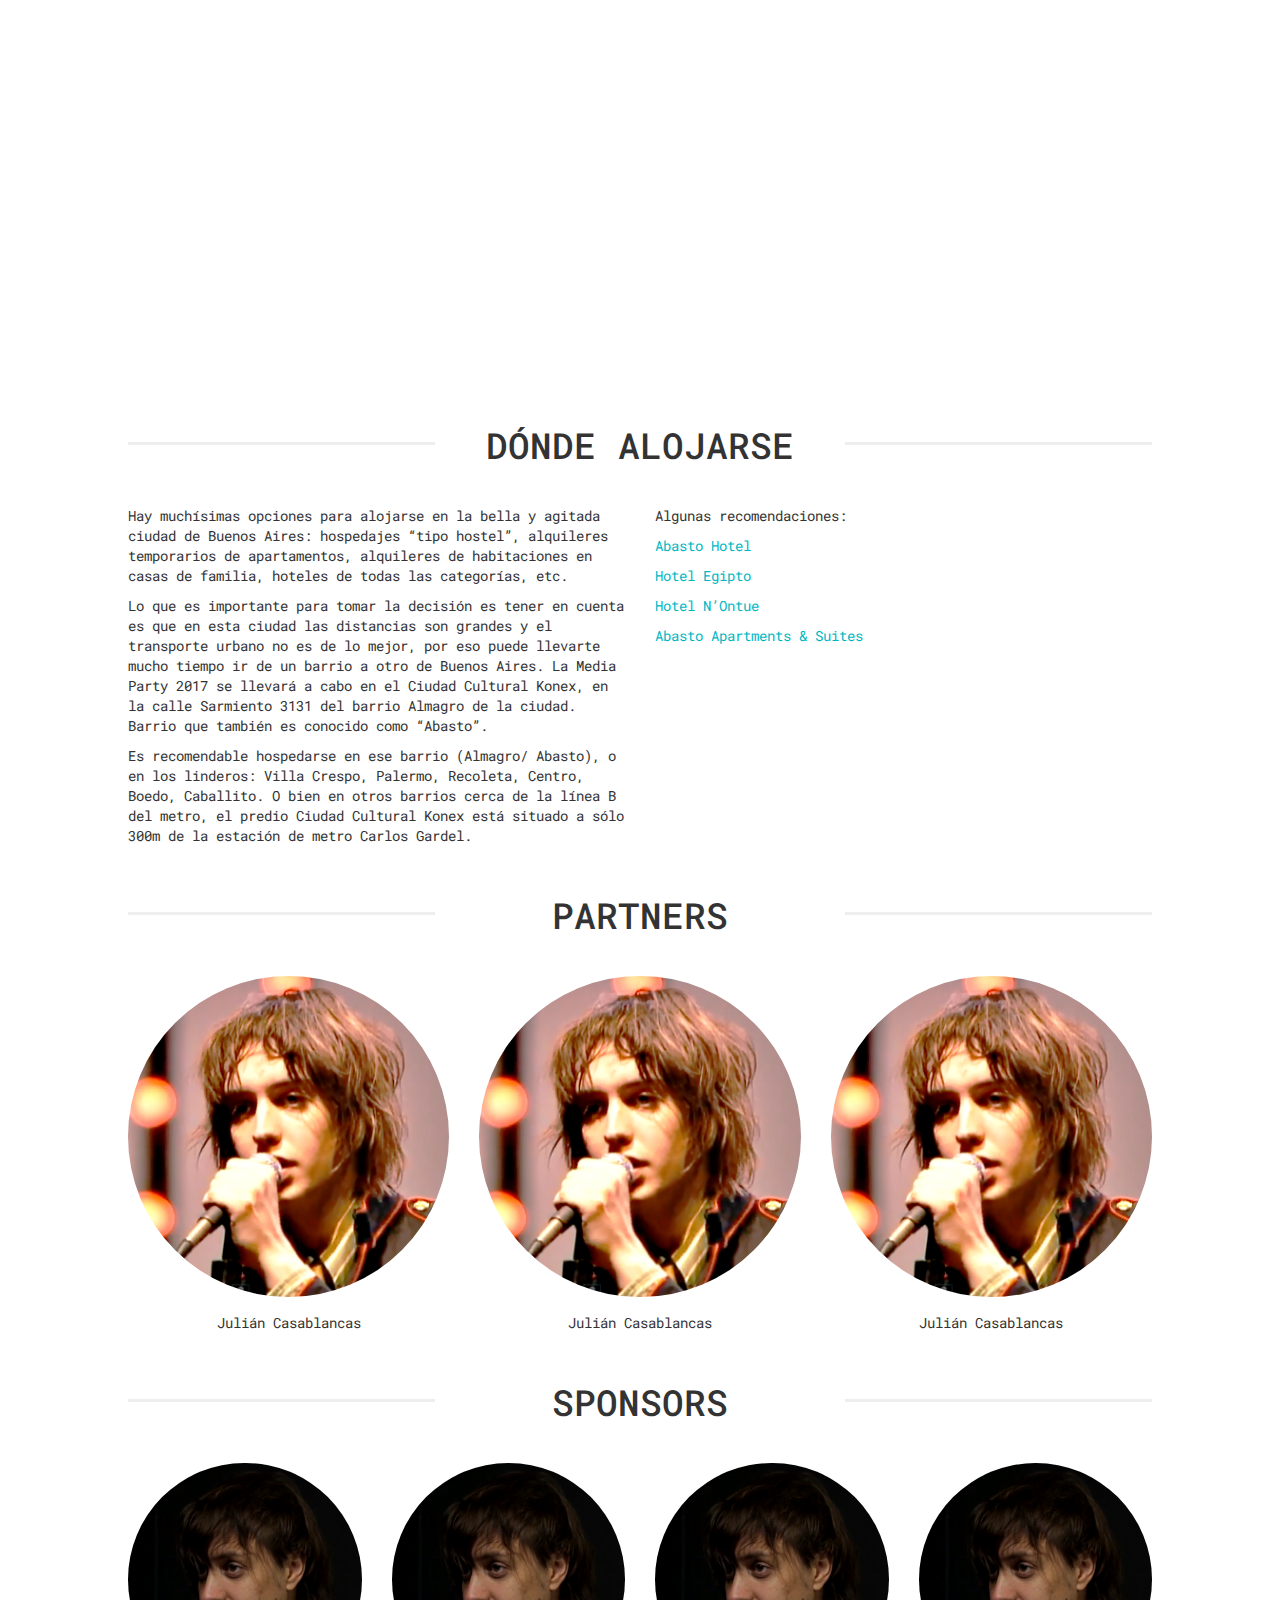
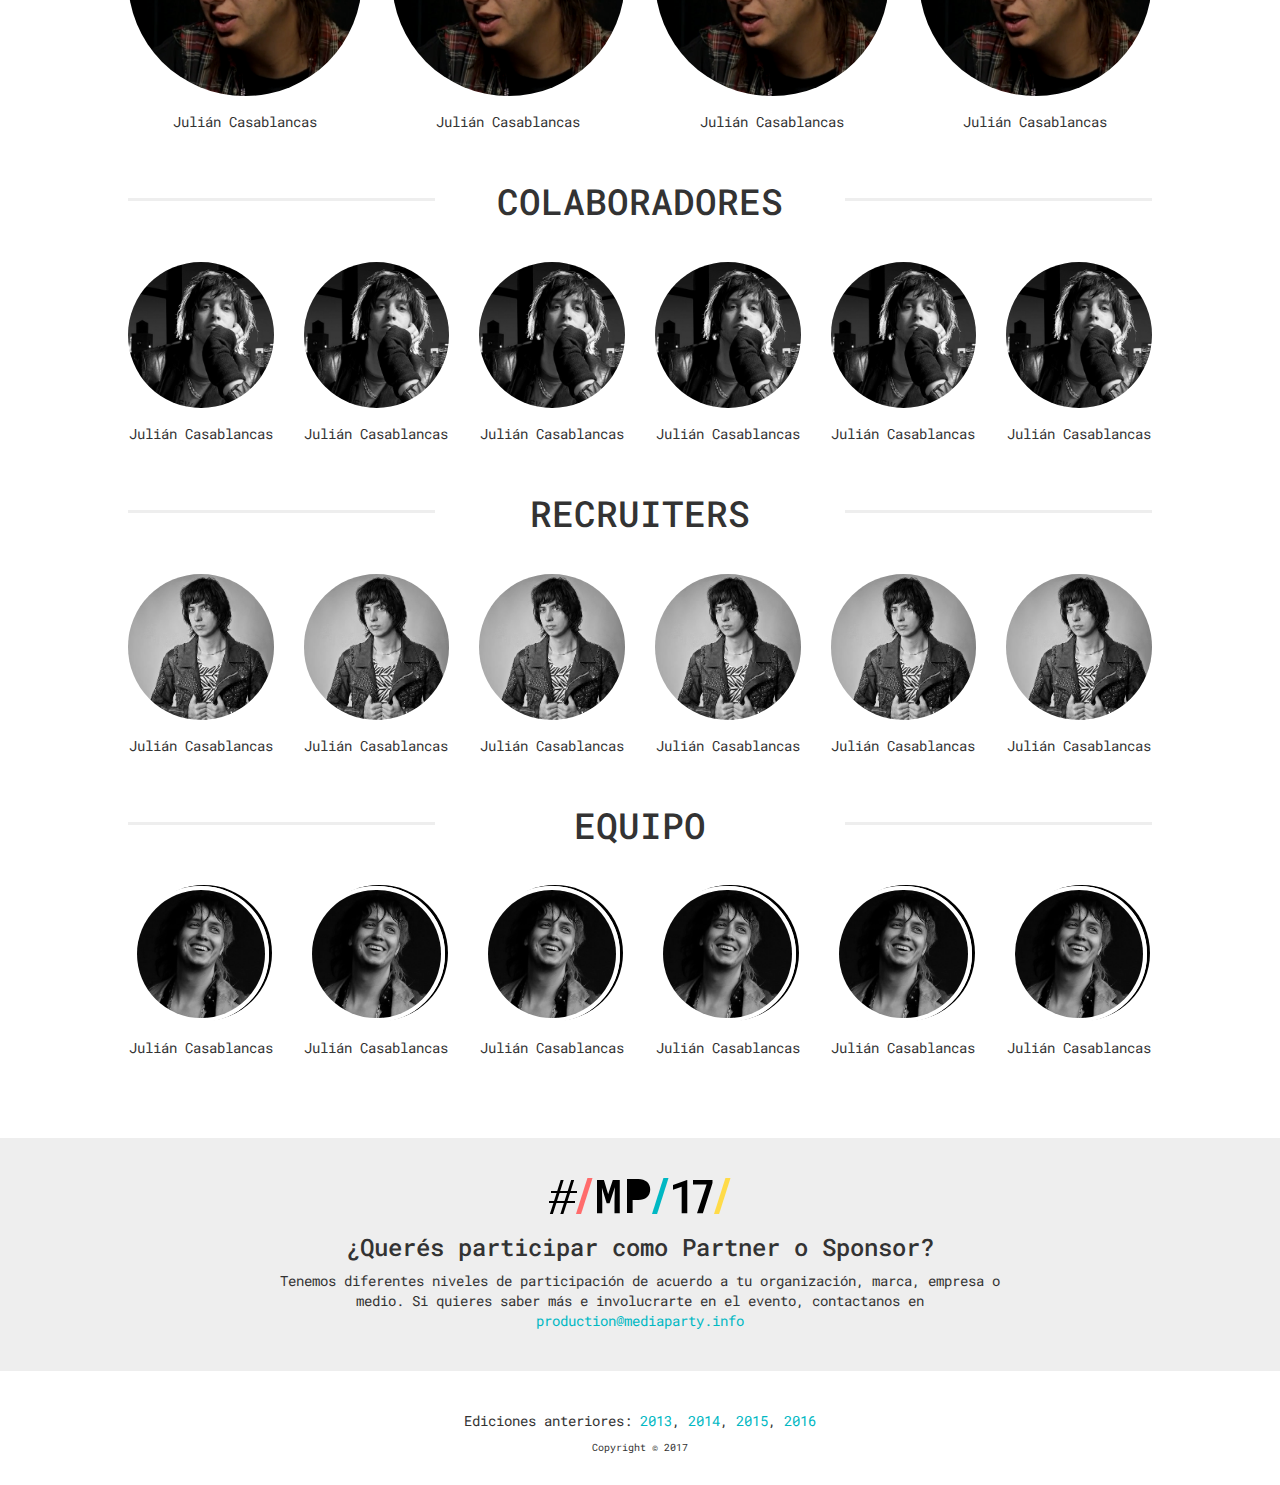
<file: landing_mp/es/index.html>
<!doctype HTML>
<html lang="es">
  <head>
    <meta charset="utf-8">
  	<title>Media Party / 2017 / Reiniciando el Periodismo</title>
    <meta name="viewport" content="width=device-width, initial-scale=1.0">
  	<meta name="description" content="">
  	<meta name="author" content="">
  	<link rel="shortcut icon" href="../images/favicon.ico">

    <!-- CSS -->
  	<link href="../css/bootstrap.min.css" rel="stylesheet" type="text/css" />
  	<link href="../css/style.css" rel="stylesheet" type="text/css" />

  </head>
  <body class="event__es">
    <div class="container event">
      <header class="event__header">

        <!-- NAV -->
        <div class="row">
          <div class="col-lg-1 col-md-1 col-sm-12 col-xs-12 event__lang">
            <p><a href="../index.html" title="Español" class="event__lang_link">EN</a></p>
          </div>
          <div class="col-lg-11 col-md-11 col-sm-12 col-xs-12 event__nav">
            <a href="http://sched17.mediaparty.info/" target="_blank" class="event__menu_item event__agenda">Agenda</a>
            <a href="#speakers" class="event__menu_item event__speakers">Speakers</a>
            <a href="#venue" class="event__menu_item event__venue">Lugar</a>
            <a href="#where-to-stay" class="event__menu_item event__where">Dónde Alojarse</a>
            <a href="http://blog.mediaparty.info" target="_blank" class="event__menu_item event__blog">Blog</a>
          </div>
        </div>

        <!-- HERO -->
        <div class="row event__hero">

        </div>
      </header>

      <!-- CTAs -->
      <section class="event__actions">
        <div class="row">
          <div class="col-lg-6 col-md-6 col-sm-12 col-xs-12 event__meet_up">
            <p>Registrate para cada día!</p>
            <div class="event__meet_up_links">
              <a href="https://www.meetup.com/HacksHackersBA/events/241141911/" target="_blank" class="event__meet_up_cta">Día 1</a> /
              <a href="https://www.meetup.com/HacksHackersBA/events/241142524/" target="_blank" class="event__meet_up_cta">Día 2</a> /
              <a href="https://www.meetup.com/HacksHackersBA/events/241142536/" target="_blank" class="event__meet_up_cta">Día 3</a>
            </div>
          </div>
          <div class="col-lg-6 col-md-6 col-sm-12 col-xs-12 event__forms">
            <p>Proponé tu</p>
            <div class="event__forms_links">
              <a href="https://www.meetup.com/HacksHackersBA/events/241141911/" target="_blank" class="event__form_cta">Taller</a> /
              <a href="https://www.meetup.com/HacksHackersBA/events/241142524/" target="_blank" class="event__form_cta">Charla Relámpago</a> /
              <a href="https://www.meetup.com/HacksHackersBA/events/241142536/" target="_blank" class="event__form_cta">Media Feria</a>
            </div>
          </div>
        </div>
      </section>

      <!-- DESCRIPTION -->
      <section class="event__description">
        <div class="row">
          <div class="col-lg-6 col-md-6 col-sm-12 col-xs-12 event__aside">
            <p class="event__hhba">Hacks/Hackers Buenos Aires</p>
          </div>
          <div class="col-lg-6 col-md-6 col-sm-12 col-xs-12 event__desc_text">
            <p><span class="event__name">Media Party</span> es un evento de tres días en Argentina, que reúne a 2500 emprendedores, periodistas, programadores de software y diseñadores de cinco continentes para trabajar juntos para el futuro de los medios de comunicación. Nacido de Hacks/Hackers Buenos Aires, el evento fusiona a grandes empresas como New York Times, The Guardian, Vox, ProPublica, Watchup, Neo4J o DocumentCloud y comunidades regionales de la mayor red de periodistas y desarrolladores del mundo.</p>
            <iframe class="event__video"src="https://www.youtube.com/embed/-nIOwew9Crk?rel=0&amp;controls=0&amp;showinfo=0" allowfullscreen></iframe>
          </div>
        </div>
      </section>

      <!-- QUOTES -->
      <section class="event__quotes">
        <div class="row">
          <div class="col-lg-4 col-md-4 col-sm-12 col-xs-12">
            <blockquote class="event__quote">Media Party is an incredible collection of crazy thinkers from across South America, crossing country lines to tackle the problems of an entire continent.
              <small>Julian Casablancas, The Strokes</small>
              <img src="../images/quotes/julian.png" class="event__quote_img">
            </blockquote>
          </div>
          <div class="col-lg-4 col-md-4 col-sm-12 col-xs-12">
            <blockquote class="event__quote">Media Party is an incredible collection of crazy thinkers from across South America, crossing country lines to tackle the problems of an entire continent.
              <small>Julian Casablancas, The Strokes</small>
              <img src="../images/quotes/julian.png" class="event__quote_img">
            </blockquote>
          </div>
          <div class="col-lg-4 col-md-4 col-sm-12 col-xs-12">
            <blockquote class="event__quote">Media Party is an incredible collection of crazy thinkers from across South America, crossing country lines to tackle the problems of an entire continent.
              <small>Julian Casablancas, The Strokes</small>
              <img src="../images/quotes/julian.png" class="event__quote_img">
            </blockquote>
          </div>
        </div>
      </section>

      <!-- TIMELINE -->
      <section class="event__timeline">

      </section>

      <!-- SPEAKERS -->
      <section id="speakers">
          <h2>SPEAKERS</h2>

          <!-- FEATURED -->
          <div class="event__speakers_featured">

            <!-- SPEAKER -->
            <div class="event__speaker event__speaker_even">
              <img src="../images/speakers/featured/julian.png" class="event__speaker_img">
              <div class="event__speaker_info">
                <div class="event__speaker_name">
                  <p>Julián Casablancas</p>
                </div>
                <div class="event__speaker_tw">
                  <a href="https://twitter.com/Casablancas_J" target="_blank" class="event__speaker_tw_link">@casablancas_j</a>
                </div>
                <div class="event__speaker_desc">
                  <p>If you are in the market for a computer, there are a number of factors to consider. Will it be used for your home, your office or perhaps even your home office combo? First off, you will need to set a budget for your</p>
                </div>
              </div>
            </div>
            <!-- SPEAKER -->
            <div class="event__speaker event__speaker_uneven">
              <img src="../images/speakers/featured/julian.png" class="event__speaker_img">
              <div class="event__speaker_info">
                <div class="event__speaker_name">
                  <p>Julián Casablancas</p>
                </div>
                <div class="event__speaker_tw">
                  <a href="https://twitter.com/Casablancas_J" target="_blank" class="event__speaker_tw_link">@casablancas_j</a>
                </div>
                <div class="event__speaker_desc">
                  <p>If you are in the market for a computer, there are a number of factors to consider. Will it be used for your home, your office or perhaps even your home office combo? First off, you will need to set a budget for your</p>
                </div>
              </div>
            </div>
            <!-- SPEAKER -->
            <div class="event__speaker event__speaker_even">
              <img src="../images/speakers/featured/julian.png" class="event__speaker_img">
              <div class="event__speaker_info">
                <div class="event__speaker_name">
                  <p>Julián Casablancas</p>
                </div>
                <div class="event__speaker_tw">
                  <a href="https://twitter.com/Casablancas_J" target="_blank" class="event__speaker_tw_link">@casablancas_j</a>
                </div>
                <div class="event__speaker_desc">
                  <p>If you are in the market for a computer, there are a number of factors to consider. Will it be used for your home, your office or perhaps even your home office combo? First off, you will need to set a budget for your</p>
                </div>
              </div>
            </div>
            <!-- SPEAKER -->
            <div class="event__speaker event__speaker_uneven">
              <img src="../images/speakers/featured/julian.png" class="event__speaker_img">
              <div class="event__speaker_info">
                <div class="event__speaker_name">
                  <p>Julián Casablancas</p>
                </div>
                <div class="event__speaker_tw">
                  <a href="https://twitter.com/Casablancas_J" target="_blank" class="event__speaker_tw_link">@casablancas_j</a>
                </div>
                <div class="event__speaker_desc">
                  <p>If you are in the market for a computer, there are a number of factors to consider. Will it be used for your home, your office or perhaps even your home office combo? First off, you will need to set a budget for your</p>
                </div>
              </div>
            </div>
            <!-- SPEAKER -->
            <div class="event__speaker event__speaker_even">
              <img src="../images/speakers/featured/julian.png" class="event__speaker_img">
              <div class="event__speaker_info">
                <div class="event__speaker_name">
                  <p>Julián Casablancas</p>
                </div>
                <div class="event__speaker_tw">
                  <a href="https://twitter.com/Casablancas_J" target="_blank" class="event__speaker_tw_link">@casablancas_j</a>
                </div>
                <div class="event__speaker_desc">
                  <p>If you are in the market for a computer, there are a number of factors to consider. Will it be used for your home, your office or perhaps even your home office combo? First off, you will need to set a budget for your</p>
                </div>
              </div>
            </div>
            <!-- SPEAKER -->
            <div class="event__speaker event__speaker_uneven">
              <img src="../images/speakers/featured/julian.png" class="event__speaker_img">
              <div class="event__speaker_info">
                <div class="event__speaker_name">
                  <p>Julián Casablancas</p>
                </div>
                <div class="event__speaker_tw">
                  <a href="https://twitter.com/Casablancas_J" target="_blank" class="event__speaker_tw_link">@casablancas_j</a>
                </div>
                <div class="event__speaker_desc">
                  <p>If you are in the market for a computer, there are a number of factors to consider. Will it be used for your home, your office or perhaps even your home office combo? First off, you will need to set a budget for your</p>
                </div>
              </div>
            </div>
            <!-- SPEAKER -->
            <div class="event__speaker event__speaker_even">
              <img src="../images/speakers/featured/julian.png" class="event__speaker_img">
              <div class="event__speaker_info">
                <div class="event__speaker_name">
                  <p>Julián Casablancas</p>
                </div>
                <div class="event__speaker_tw">
                  <a href="https://twitter.com/Casablancas_J" target="_blank" class="event__speaker_tw_link">@casablancas_j</a>
                </div>
                <div class="event__speaker_desc">
                  <p>If you are in the market for a computer, there are a number of factors to consider. Will it be used for your home, your office or perhaps even your home office combo? First off, you will need to set a budget for your</p>
                </div>
              </div>
            </div>
            <!-- SPEAKER -->
            <div class="event__speaker event__speaker_uneven">
              <img src="../images/speakers/featured/julian.png" class="event__speaker_img">
              <div class="event__speaker_info">
                <div class="event__speaker_name">
                  <p>Julián Casablancas</p>
                </div>
                <div class="event__speaker_tw">
                  <a href="https://twitter.com/Casablancas_J" target="_blank" class="event__speaker_tw_link">@casablancas_j</a>
                </div>
                <div class="event__speaker_desc">
                  <p>If you are in the market for a computer, there are a number of factors to consider. Will it be used for your home, your office or perhaps even your home office combo? First off, you will need to set a budget for your</p>
                </div>
              </div>
            </div>

          </div>

          <!-- FULL LIST -->
          <div class="event__speakers_full">
            <div class="row">

              <!-- SPEAKER -->
              <div class="col-lg-3 col-md-3 col-sm-12 col-xs-12 event__speaker">
                <img src="../images/speakers/julian.png" class="event__speaker_img">
                <div class="event__speaker_name">
                  <p>Julián Casablancas</p>
                </div>
                <div class="event__speaker_tw">
                  <a href="https://twitter.com/Casablancas_J" target="_blank" class="event__speaker_tw_link">@casablancas_j</a>
                </div>
                <div class="event__speaker_desc">
                  <p>If you are in the market for a computer, there are a number of factors to consider. Will it be used for your home, your office or perhaps even your home office combo? First off, you will need to set a budget for your</p>
                </div>
              </div>

              <!-- SPEAKER -->
              <div class="col-lg-3 col-md-3 col-sm-12 col-xs-12 event__speaker">
                <img src="../images/speakers/julian.png" class="event__speaker_img">
                <div class="event__speaker_name">
                  <p>Julián Casablancas</p>
                </div>
                <div class="event__speaker_tw">
                  <a href="https://twitter.com/Casablancas_J" target="_blank" class="event__speaker_tw_link">@casablancas_j</a>
                </div>
                <div class="event__speaker_desc">
                  <p>If you are in the market for a computer, there are a number of factors to consider. Will it be used for your home, your office or perhaps even your home office combo? First off, you will need to set a budget for your</p>
                </div>
              </div>

              <!-- SPEAKER -->
              <div class="col-lg-3 col-md-3 col-sm-12 col-xs-12 event__speaker">
                <img src="../images/speakers/julian.png" class="event__speaker_img">
                <div class="event__speaker_name">
                  <p>Julián Casablancas</p>
                </div>
                <div class="event__speaker_tw">
                  <a href="https://twitter.com/Casablancas_J" target="_blank" class="event__speaker_tw_link">@casablancas_j</a>
                </div>
                <div class="event__speaker_desc">
                  <p>If you are in the market for a computer, there are a number of factors to consider. Will it be used for your home, your office or perhaps even your home office combo? First off, you will need to set a budget for your</p>
                </div>
              </div>

              <!-- SPEAKER -->
              <div class="col-lg-3 col-md-3 col-sm-12 col-xs-12 event__speaker">
                <img src="../images/speakers/julian.png" class="event__speaker_img">
                <div class="event__speaker_name">
                  <p>Julián Casablancas</p>
                </div>
                <div class="event__speaker_tw">
                  <a href="https://twitter.com/Casablancas_J" target="_blank" class="event__speaker_tw_link">@casablancas_j</a>
                </div>
                <div class="event__speaker_desc">
                  <p>If you are in the market for a computer, there are a number of factors to consider. Will it be used for your home, your office or perhaps even your home office combo? First off, you will need to set a budget for your</p>
                </div>
              </div>

            </div>

          </div>
      </section>

      <!-- VENUE -->
      <section id="venue">
          <div class="event__venue_info">
            <h2>Lugar</h2>
            <p class="event__venue_name">Ciudad Cultural Konex</p>
            <p class="event__venue_address">Sarmiento 313, Buenos Aires, Argentina</p>
          </div>
          <iframe src="https://www.google.com/maps/embed?pb=!1m14!1m8!1m3!1d13135.614888414615!2d-58.41068!3d-34.606596!3m2!1i1024!2i768!4f13.1!3m3!1m2!1s0x0%3A0x6dd823092cb367d9!2sCiudad+Cultural+Konex!5e0!3m2!1sen!2sar!4v1498682731427" width="100%" height="450" frameborder="0" style="border:0" allowfullscreen></iframe>
      </section>

      <!-- WHERE TO STAY -->
      <section id="where-to-stay" class="event__where_to_stay">
          <h2>Dónde Alojarse</h2>
          <div class="row">
            <div class="col-lg-6 col-md-6 col-sm-12 col-xs-12 event__where_to_stay_description">
              <p>Hay muchísimas opciones para alojarse en la bella y agitada ciudad de Buenos Aires: hospedajes “tipo hostel”, alquileres temporarios de apartamentos, alquileres de habitaciones en casas de familia, hoteles de todas las categorías, etc.</p>
              <p>Lo que es importante para tomar la decisión es tener en cuenta es que en esta ciudad las distancias son grandes y el transporte urbano no es de lo mejor, por eso puede llevarte mucho tiempo ir de un barrio a otro de Buenos Aires. La Media Party 2017 se llevará a cabo en el Ciudad Cultural Konex, en la calle Sarmiento 3131 del barrio Almagro de la ciudad. Barrio que también es conocido como “Abasto”.  </p>
              <p>Es recomendable hospedarse en ese barrio (Almagro/ Abasto), o en los linderos: Villa Crespo, Palermo, Recoleta, Centro, Boedo, Caballito. O bien en otros barrios cerca de la línea B del metro, el predio Ciudad Cultural Konex está situado a sólo 300m de la estación de metro Carlos Gardel.</p>
            </div>
            <div class="col-lg-6 col-md-6 col-sm-12 col-xs-12 event__where_to_stay_description">
              <p>Algunas recomendaciones:</p>
              <p><a href="http://www.abastohotel.com/" target="_blank">Abasto Hotel</a></p>
              <p><a href="http://www.hotelegipto.com.ar/" target="_blank">Hotel Egipto</a></p>
              <p><a href="http://www.nontuehotel.com.ar/" target="_blank">Hotel N’Ontue</a></p>
              <p><a href="http://abastoapartsuites.com.ar/" target="_blank">Abasto Apartments & Suites</a></p>
            </div>
          </div>
      </section>

      <!-- PARTNERS -->
      <section class="event__partners">
          <h2>PARTNERS</h2>
          <div class="row">

            <!-- PARTNER -->
            <div class="col-lg-4 col-md-4 col-sm-12 col-xs-12 event__partner">
              <img src="../images/partners/julian.png" class="event__partners_img">
              <div class="event__partners_name">
                <p>Julián Casablancas</p>
              </div>
            </div>

            <!-- PARTNER -->
            <div class="col-lg-4 col-md-4 col-sm-12 col-xs-12 event__partner">
              <img src="../images/partners/julian.png" class="event__partners_img">
              <div class="event__partners_name">
                <p>Julián Casablancas</p>
              </div>
            </div>

            <!-- PARTNER -->
            <div class="col-lg-4 col-md-4 col-sm-12 col-xs-12 event__partner">
              <img src="../images/partners/julian.png" class="event__partners_img">
              <div class="event__partners_name">
                <p>Julián Casablancas</p>
              </div>
            </div>

          </div>
      </section>

      <!-- SPONSORS -->
      <section class="event__sponsors">
          <h2>SPONSORS</h2>
          <div class="row">

            <!-- SPONSOR -->
            <div class="col-lg-3 col-md-3 col-sm-12 col-xs-12 event__sponsor">
              <img src="../images/sponsors/julian.png" class="event__sponsors_img">
              <div class="event__collaborators_name">
                <p>Julián Casablancas</p>
              </div>
            </div>

            <!-- SPONSOR -->
            <div class="col-lg-3 col-md-3 col-sm-12 col-xs-12 event__sponsor">
              <img src="../images/sponsors/julian.png" class="event__sponsors_img">
              <div class="event__collaborators_name">
                <p>Julián Casablancas</p>
              </div>
            </div>

            <!-- SPONSOR -->
            <div class="col-lg-3 col-md-3 col-sm-12 col-xs-12 event__sponsor">
              <img src="../images/sponsors/julian.png" class="event__sponsors_img">
              <div class="event__collaborators_name">
                <p>Julián Casablancas</p>
              </div>
            </div>

            <!-- SPONSOR -->
            <div class="col-lg-3 col-md-3 col-sm-12 col-xs-12 event__sponsor">
              <img src="../images/sponsors/julian.png" class="event__sponsors_img">
              <div class="event__collaborators_name">
                <p>Julián Casablancas</p>
              </div>
            </div>

          </div>
      </section>

      <!-- COLLABORATORS -->
      <section class="event__collaborators">
          <h2>COLABORADORES</h2>

          <div class="row">

            <!-- COLLABORATOR -->
            <div class="col-lg-2 col-md-2 col-sm-6 col-xs-6 event__collaborator">
              <img src="../images/collaborators/julian.png" class="event__collaborators_img">
              <div class="event__collaborators_name">
                <p>Julián Casablancas</p>
              </div>
            </div>

            <!-- COLLABORATOR -->
            <div class="col-lg-2 col-md-2 col-sm-6 col-xs-6 event__collaborator">
              <img src="../images/collaborators/julian.png" class="event__collaborators_img">
              <div class="event__collaborators_name">
                <p>Julián Casablancas</p>
              </div>
            </div>

            <!-- COLLABORATOR -->
            <div class="col-lg-2 col-md-2 col-sm-6 col-xs-6 event__collaborator">
              <img src="../images/collaborators/julian.png" class="event__collaborators_img">
              <div class="event__collaborators_name">
                <p>Julián Casablancas</p>
              </div>
            </div>

            <!-- COLLABORATOR -->
            <div class="col-lg-2 col-md-2 col-sm-6 col-xs-6 event__collaborator">
              <img src="../images/collaborators/julian.png" class="event__collaborators_img">
              <div class="event__collaborators_name">
                <p>Julián Casablancas</p>
              </div>
            </div>

            <!-- COLLABORATOR -->
            <div class="col-lg-2 col-md-2 col-sm-6 col-xs-6 event__collaborator">
              <img src="../images/collaborators/julian.png" class="event__collaborators_img">
              <div class="event__collaborators_name">
                <p>Julián Casablancas</p>
              </div>
            </div>

            <!-- COLLABORATOR -->
            <div class="col-lg-2 col-md-2 col-sm-6 col-xs-6 event__collaborator">
              <img src="../images/collaborators/julian.png" class="event__collaborators_img">
              <div class="event__collaborators_name">
                <p>Julián Casablancas</p>
              </div>
            </div>

          </div>
      </section>

      <!-- RECRUITERS -->
      <section class="event__recruiters">
          <h2>Recruiters</h2>

          <div class="row">

            <!-- RECRUITER -->
            <div class="col-lg-2 col-md-2 col-sm-6 col-xs-6 event__recruiter">
              <img src="../images/recruiters/julian.png" class="event__recruiter_img">
              <div class="event__recruiters_name">
                <p>Julián Casablancas</p>
              </div>
            </div>

            <!-- RECRUITER -->
            <div class="col-lg-2 col-md-2 col-sm-6 col-xs-6 event__recruiter">
              <img src="../images/recruiters/julian.png" class="event__recruiter_img">
              <div class="event__recruiters_name">
                <p>Julián Casablancas</p>
              </div>
            </div>

            <!-- RECRUITER -->
            <div class="col-lg-2 col-md-2 col-sm-6 col-xs-6 event__recruiter">
              <img src="../images/recruiters/julian.png" class="event__recruiter_img">
              <div class="event__recruiters_name">
                <p>Julián Casablancas</p>
              </div>
            </div>

            <!-- RECRUITER -->
            <div class="col-lg-2 col-md-2 col-sm-6 col-xs-6 event__recruiter">
              <img src="../images/recruiters/julian.png" class="event__recruiter_img">
              <div class="event__recruiters_name">
                <p>Julián Casablancas</p>
              </div>
            </div>

            <!-- RECRUITER -->
            <div class="col-lg-2 col-md-2 col-sm-6 col-xs-6 event__recruiter">
              <img src="../images/recruiters/julian.png" class="event__recruiter_img">
              <div class="event__recruiters_name">
                <p>Julián Casablancas</p>
              </div>
            </div>

            <!-- RECRUITER -->
            <div class="col-lg-2 col-md-2 col-sm-6 col-xs-6 event__recruiter">
              <img src="../images/recruiters/julian.png" class="event__recruiter_img">
              <div class="event__recruiters_name">
                <p>Julián Casablancas</p>
              </div>
            </div>

          </div>
        </section>

          <!-- TEAM -->
          <section class="event__team">
              <h2>EQUIPO</h2>

              <div class="row">

                <!-- TEAM -->
                <div class="col-lg-2 col-md-2 col-sm-6 col-xs-6 event__team_member">
                  <img src="../images/team/julian.png" class="event__team_img">
                  <div class="event__team_name">
                    <p>Julián Casablancas</p>
                  </div>
                </div>

                <!-- TEAM -->
                <div class="col-lg-2 col-md-2 col-sm-6 col-xs-6 event__team_member">
                  <img src="../images/team/julian.png" class="event__team_img">
                  <div class="event__team_name">
                    <p>Julián Casablancas</p>
                  </div>
                </div>

                <!-- TEAM -->
                <div class="col-lg-2 col-md-2 col-sm-6 col-xs-6 event__team_member">
                  <img src="../images/team/julian.png" class="event__team_img">
                  <div class="event__team_name">
                    <p>Julián Casablancas</p>
                  </div>
                </div>

                <!-- TEAM -->
                <div class="col-lg-2 col-md-2 col-sm-6 col-xs-6 event__team_member">
                  <img src="../images/team/julian.png" class="event__team_img">
                  <div class="event__team_name">
                    <p>Julián Casablancas</p>
                  </div>
                </div>

                <!-- TEAM -->
                <div class="col-lg-2 col-md-2 col-sm-6 col-xs-6 event__team_member">
                  <img src="../images/team/julian.png" class="event__team_img">
                  <div class="event__team_name">
                    <p>Julián Casablancas</p>
                  </div>
                </div>

                <!-- TEAM -->
                <div class="col-lg-2 col-md-2 col-sm-6 col-xs-6 event__team_member">
                  <img src="../images/team/julian.png" class="event__team_img">
                  <div class="event__team_name">
                    <p>Julián Casablancas</p>
                  </div>
                </div>

              </div>

      </section>

      <!-- FOOTER -->
      <footer class="event__footer">
        <div class="row">
          <div class="col-lg-12 col-md-12 col-sm-12 col-xs-12 event__footer_cta">
            <img src="../images/mp_logo_mid.svg" title="Media Party / 2017" alt="Media Party / 2017">
            <h3>¿Querés participar como Partner o Sponsor?</h3>
            <p>Tenemos diferentes niveles de participación de acuerdo a tu organización, marca, empresa o medio. Si quieres saber más e involucrarte en el evento, contactanos en <a href="mailto:production@mediaparty.info" class="event__contact_link">production@mediaparty.info</a></p>
          </div>
          <div class="col-lg-12 col-md-12 col-sm-12 col-xs-12">
            <p>Ediciones anteriores:
              <a href="http://lanyrd.com/2013/hhba/" class="event__link">2013</a>,
              <a href="http://lanyrd.com/2014/hhba/" class="event__link">2014</a>,
              <a href="https://hackshackersbamediaparty2015.sched.com/" class="event__link">2015</a>,
              <a href="https://hackshackersbamediaparty2016.sched.com/" class="event__link">2016</a>
            </p>
            <p class="event__copyright">Copyright © 2017</p>
          </div>
        </div>
      </footer>

    </div>
  </body>
</html>
</file>
<file: landing_mp/css/style.css>
/* Media Party 2017 - Styles */
@import url('https://fonts.googleapis.com/css?family=Roboto+Mono:300,400,700');

body {
	margin: 0;
	padding: 0;
	font-family: 'Roboto Mono', monospace;
	text-align: center;
}

h1, h2, h3, h4, h5, h6 {
	font-family: 'Roboto Mono', monospace;
}

h2 {
	height: 40px;
	margin: 40px auto;
	text-transform: uppercase;
	font-size: 36px;
}

h2:before {
	content: "";
	display: block;
	float: left;
	width: 30%;
	height: 3px;
	margin-top: 16px;
	background: #eee;
}
h2:after {
	content: "";
	display: block;
	float: right;
	width: 30%;
	height: 3px;
	margin-top: 16px;
	background: #eee;
}

@media (max-width: 992px) {
	h2  {
		font-size: 20px;
	}

	h2:before {
		width: 20%;
	}
	h2:after {
		width: 20%;
	}
}

a {
	color: #00B8C3;
}

.container {
	padding: 0;
	max-width: 100% !important;
}
.event {
	width: 100%;
	margin: 0;
}

.event__header {
	padding: 30px;
}

.event__logo_text {
	float: right;
	width: 244px;
	height: 225px;
	margin-right: -8vw;
	margin-top: 55px;
	text-indent: -9999px;
	background: url("../images/mp_logo.svg") no-repeat center;
}

@media (max-width: 992px) {
	.event__header {
		padding-left: 16px;
		padding-bottom: 0;
	}
	.event__logo_text {
		margin-top: 0;
	}
}

.event__nav {
	text-align: center;
	width: 80%;
	margin: auto;
}



.event__menu_item{
	padding: 30px;
	color: #000;
	font-size: 20px;
	text-transform: uppercase;
}

@media (max-width: 992px) {
	.event__nav {
		text-align: left;
		margin-bottom: 16px;
	}
	.event__menu_item {
		display: block;
		padding: 4px 0;
	}
}

.event__blog:visited {
	color: #333;
	text-decoration: none;
}

.event__lang {
	padding-top: 5px;
	text-align: right;
	float: right;
}

.event__lang_link {
	color: #fff !important;
	background: #000;
	padding: 8px;
	border-radius: 50%;
}

.event__en .event__hero {
	height: 520px;
	background: url("../images/hero_en.svg") no-repeat center bottom;
	background-size: contain;
	margin-bottom: 16px;
}

.event__es .event__hero {
	height:520px;
	background: url("../images/hero_es.svg") no-repeat center bottom;
	background-size: contain;
	margin-bottom: 16px;
}

@media (max-width: 992px) {
	.event__lang {
		width: 40px;
		height: 40px;
		float: right;
		margin-right: 8px;
	}
	.event__en .event__hero {
		height: 421px;
		background: url("../images/hero_en_mob.svg") no-repeat center bottom;
	}
	.event__es .event__hero {
		height: 421px;
		background: url("../images/hero_es_mob.svg") no-repeat center bottom;
	}
}

.event__info {
	position: relative;
	width: 340px;
	right: -21vw;
	top: 20vh;
}

.event__tagline {
	float: right;
	width: 640px;
	margin-right: 10vw;
	margin-top: 12vh;
}


.event__tagline h2:before,
.event__tagline h2:after {
	display: none;
}

.event__days {
	font-size: 48px;
	font-weight: 700;
	letter-spacing: -3px;
	line-height: 48px;
	margin: 0 0 5px;
}

.event__month {
	font-size: 48px;
	font-weight: 300;
	letter-spacing: 4px;
	line-height: 48px;
	margin: 0 0 20px;
}

.event__es .event__month {
	letter-spacing: 1px;
}

.event__place {
	font-size: 20px;
	font-weight: 700;
	letter-spacing: 2px;
	line-height: 20px;
	text-transform: uppercase;
	margin: 0 0 10px;
}

.event__city {
	font-size: 20px;
	font-weight: 300;
	letter-spacing: 1px;
	line-height: 20px;
	margin: 0;
}

@media (max-width: 992px) {
	.event__logo_text {
		float: none;
	}
	.event__days,
	.event__month {
		font-size: 36px;
	}
}

.event__actions {
	padding: 0 16px 40px;
	font-size: 20px;
}

.event__meet_up_links {
	background: #000;
	color: #fff;
	height: 60px;
	padding-top: 16px;
}

.event__meet_up_links a{
	color: #fff;
}

.event__forms_links {
	background: #FFDA40;
	color: #000;
	height: 60px;
	padding-top: 16px;
}

.event__forms_links  a{
	color: #000;
}

@media (max-width: 992px) {
	.event__meet_up,
	.event__forms  {
		font-size: 14px;
	}
	.event__forms  {
		margin-top: 16px;
	}
}

.event__description {
	text-align: left;
	font-weight: 300;
	padding: 0;
	background: #FF5E5E url("../images/foto_escalera.jpg") no-repeat center;
	background-size: cover;
}

.event__video {
	width: 100%;
	height: auto;
	min-height: 315px;
	margin-top: 40px;
}

@media (max-width: 992px) {
	.event__video  {
		width: 100%;
		height: auto;
		min-height: 240px;
	}
}

.event__desc_text {
	font-size: 20px;
	line-height: 30px;
	color: #000;
	background: #FF5E5E;
	padding: 40px;
}

.event__name {
	color: #fff;
	font-weight: bold;
}

.event__aside {
	min-height: 240px;
}

.event__hhba {
	display: block;
	text-align: left;
	text-indent: -9999px;
	width: 320px;
	height: 28px;
	background: url("../images/logo_hhba_blanco.svg") no-repeat right center;
	background-size: cover;
	margin: 0;
	position: relative;
	top: 40px;
	left: 10vw;
}

@media (max-width: 992px) {
	.event__hhba {
		text-align: center;
		top: 100px;
		left: auto;
		margin: auto;
	}
}

.event__quote_img,
.event__speaker_img,
.event__collaborators_img,
.event__partners_img,
.event__sponsors_img,
.event__recruiter_img,
.event__team_img  {
	width: 100%;
	height: auto;
	border-radius: 50%;
	-webkit-filter: grayscale(100%);
  filter: grayscale(100%);
	margin-bottom: 16px;
}

.event__quote {
	text-align: left;
	margin-top: 30px;
	border: 0;
}

.event__quote small {
	text-align: right;
	margin-top: 16px;
}

.event__quote_img {
	display: block;
	width: 48px;
	height: 48px;
}

.event__en .event__timeline,
.event__es .event__timeline {
	width: 100%;
	height: 366px;
	margin: auto;
	background-size: contain;
}
.event__en .event__timeline {
	background: url("../images/timeline_en.png") no-repeat center;
}

.event__es .event__timeline {
	background: url("../images/timeline_es.png") no-repeat center;
}

@media (max-width: 992px) {
	.event__en .event__timeline {
		height: 565px;
		background: url("../images/timeline_en_mob.png") no-repeat center;
	}

	.event__es .event__timeline {
		height: 565px;
		background: url("../images/timeline_es_mob.png") no-repeat center;
	}
}

.event__sponsors_img,
.event__partners_img {
	-webkit-filter: grayscale(0%);
  filter: grayscale(0%);
}

.event__speakers_full .event__speaker_img,
.event__team_img {
	width: calc(100% - 9px);
	border: 4px solid #fff;
	box-shadow: 3px -1px 0px #000;
}

.event__speakers_featured .event__speaker_img {
	width: 36%;
	display: block;
	border-radius: 0;
}

.event__quotes,
.event__where_to_stay,
.event__speakers_featured,
.event__speakers_full,
.event__partners,
.event__sponsors,
.event__collaborators,
.event__recruiters,
.event__team {
	width: 80%;
	margin: auto;
}

@media (max-width: 992px) {
	.event__actions {
		width: 100%;
		font-size: 16px !important;
	}
}


.event__speakers_featured .event__speaker_even .event__speaker_img{
	float: right;
	margin-bottom: 0;
}

.event__speakers_featured .event__speaker_uneven .event__speaker_img {
	float: left;
	margin-bottom: 0;
}

.event__speakers_featured .event__speaker_even .event__speaker_info{
	width: 60%;
	float: left;
	margin: auto;
	padding-top: 80px;
}

.event__speakers_featured .event__speaker_uneven .event__speaker_info {
	width: 60%;
	float: right;
	margin: auto;
	padding-top: 80px;
}

.event__speakers_featured .event__speaker {
	clear: both;
	overflow: hidden;
	border-bottom: 3px solid #eee;
	margin-bottom: 16px;
}

.event__speakers_featured  .event__speaker_name {
	font-weight: 300;
	font-size: 28px;
	margin: 0 auto 16px;
	color: #fff;
	background: #00B8C3;
	padding: 24px 0 8px;
	width: 400px;
	height: 80px;
}

.event__speakers_featured  .event__speaker_name:after {
	content: "";
	display: block;
	width: 396px;
	height: 80px;
	margin-top: -68px;
	margin-left: -4px;
	border: 3px solid #000;
}

.event__speakers_featured .event__speaker_tw .event__speaker_tw_link {
	color: #00B8C3;
}

.event__speakers_featured .event__speaker:nth-child(2) .event__speaker_name {
	background: #FFA740;
}

.event__speakers_featured .event__speaker:nth-child(2) .event__speaker_tw .event__speaker_tw_link{
	color: #FFA740;
}

.event__speakers_featured .event__speaker:nth-child(3) .event__speaker_name {
	background: #FF5D5D;
}

.event__speakers_featured .event__speaker:nth-child(3) .event__speaker_tw .event__speaker_tw_link{
	color: #FF5D5D;
}

.event__speakers_featured .event__speaker:nth-child(4) .event__speaker_name {
	background: #64C9F1;
}

.event__speakers_featured .event__speaker:nth-child(4) .event__speaker_tw .event__speaker_tw_link{
	color: #64C9F1;
}

.event__speakers_featured .event__speaker:nth-child(5) .event__speaker_name {
	background: #FFDB40;
}

.event__speakers_featured .event__speaker:nth-child(5) .event__speaker_tw .event__speaker_tw_link{
	color: #FFDB40;
}

.event__speakers_featured .event__speaker:nth-child(6) .event__speaker_name {
	background: #BBE05E;
}

.event__speakers_featured .event__speaker:nth-child(6) .event__speaker_tw .event__speaker_tw_link{
	color: #BBE05E;
}

.event__speakers_featured .event__speaker:nth-child(7) .event__speaker_name {
	background: #BE80E7;
}

.event__speakers_featured .event__speaker:nth-child(7) .event__speaker_tw .event__speaker_tw_link{
	color: #BE80E7;
}

.event__speaker_name {
	font-weight: 700;
	font-size: 20px;
	margin: 0;
}

.event__speaker_desc {
	margin-top: 16px;
	text-align: left;
	font-weight: 100;

}

.event__speaker_tw .event__speaker_tw_link {
	color: #FFA740;
	font-weight: 300;
}

@media (max-width: 992px) {

	.event__speakers_featured .event__speaker_even .event__speaker_img,
	.event__speakers_featured .event__speaker_uneven .event__speaker_img {
		width: 60%;
		margin: auto;
		float: none;
	}
	.event__speakers_featured .event__speaker_even .event__speaker_info,
	.event__speakers_featured .event__speaker_uneven .event__speaker_info {
		width: 100%;
		padding: 0;
	}
	.event__speakers_featured .event__speaker_name {
		max-width: 90%;
		font-size: 20px;
	}
	.event__speakers_featured .event__speaker_name:after {
		max-width: 100%;
		margin-top: -60px;
	}
}

.event__venue_info {
	height: 400px;
	background: url("../images/konex.png") no-repeat center;
	background-size: cover;
	color: #fff;
	margin-top: 40px;
}

.event__venue_info h2 {
	width: 80%;
	margin: 0 auto;
	padding: 24px 0;
}

.event__venue_info .event__venue_name {
	margin-top: 40px;
	text-transform: uppercase;
	font-weight: 700;
	font-size: 20px;
	letter-spacing: 2px;
}

.event__where_to_stay_description {
	text-align: left;
}

.event__footer {
	padding: 30px 0;
	clear: both;
	text-align: center;
}

.event__footer_cta {
	background: #eee;
	padding: 40px;
	margin: 40px 0;
}
.event__footer_cta p {
	width: 60%;
	margin: auto;
}

.event__copyright {
	font-size: 10px;
	text-align: center;
	margin: auto;
}

@media (max-width: 992px) {
	.event__footer  {
		text-align: center;
	}
	.event__contact {
		padding: 10px 0;
		margin: 0 4% 30px;
	}
}
</file>
